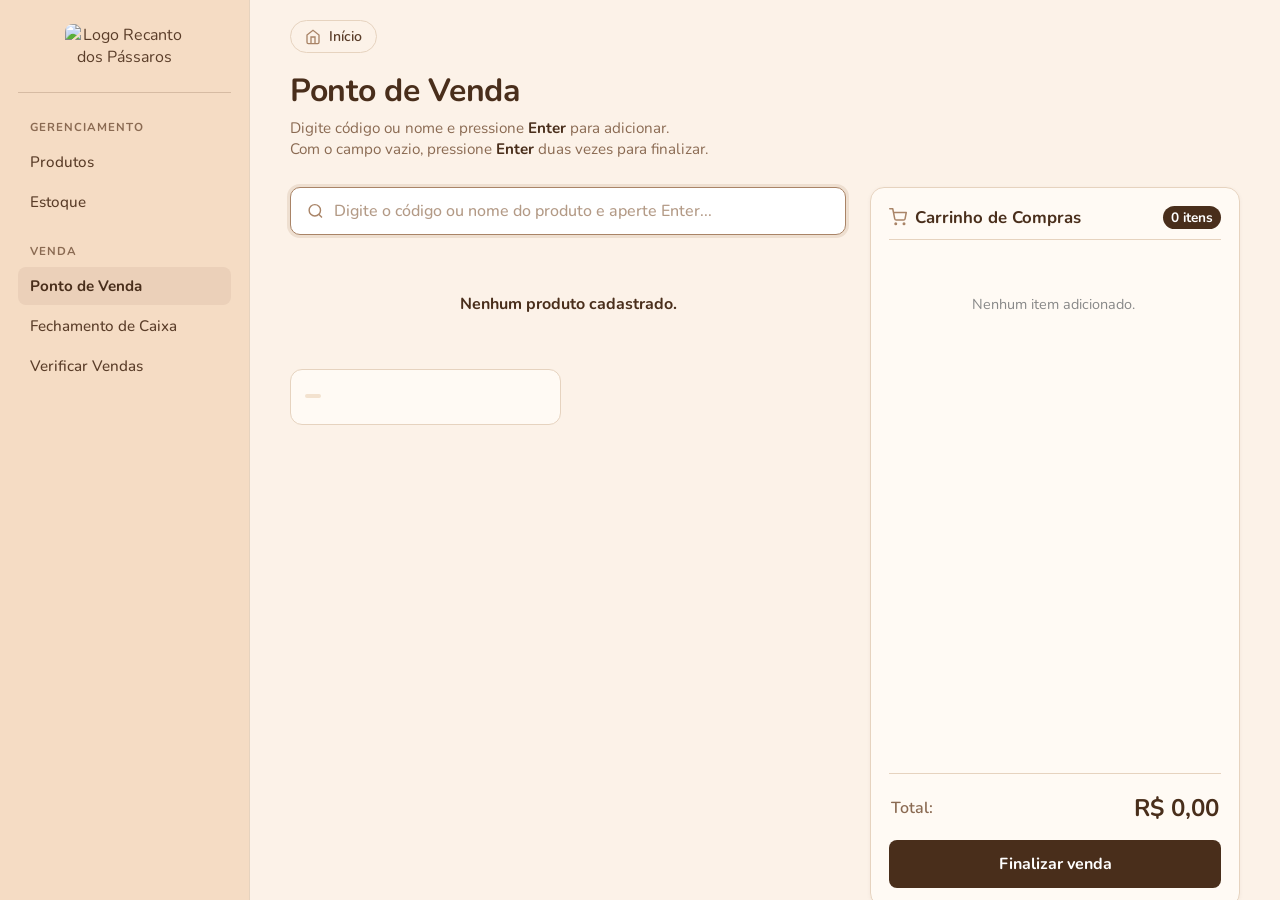
<file: RecantoDosPassaros/src/main/resources/templates/index.html>
<!DOCTYPE html>
<html lang="pt-BR" xmlns:th="http://www.thymeleaf.org">

<head>

    <meta charset="UTF-8">
    <meta name="viewport" content="width=device-width, initial-scale=1.0">
    <title>Início | Recanto dos Pássaros</title>

    <link rel="icon" type="image/jpeg" th:href="@{/pck_img/recanto-simbolo.jpg}" href="pck_img/recanto-simbolo.jpg">
    <link rel="stylesheet" th:href="@{/style.css}" href="style.css">

</head>

<body class="app-body">

    <div class="app-layout">

        <!-- Sidebar -->
        <aside class="sidebar">
            <div class="sidebar-brand">
                <img th:src="@{/pck_img/recanto-logotipo.png}" alt="Logo Recanto dos Pássaros" class="sidebar-logo">
            </div>

            <nav class="sidebar-nav">
                <div class="nav-section">
                    <span class="nav-section-title">Gerenciamento</span>
                    <ul class="nav-list">
                        <li><a th:href="@{/recanto/produtos}" class="nav-item">Produtos</a></li>
                        <li><a th:href="@{/recanto/estoque}" class="nav-item">Estoque</a></li>
                    </ul>
                </div>

                <div class="nav-section">
                    <span class="nav-section-title">Venda</span>
                    <ul class="nav-list">
                        <li><a th:href="@{/recanto/index}" class="nav-item active">Ponto de Venda</a></li>
                        <li><a th:href="@{/recanto/fechamento-caixa}" class="nav-item">Fechamento de Caixa</a></li>
                        <li><a th:href="@{/recanto/index/verificar}" class="nav-item">Verificar Vendas</a></li>
                    </ul>
                </div>
            </nav>
        </aside>

        <!-- Área Principal -->
        <main class="main-content">

            <header class="topbar">
                <a th:href="@{/recanto/index}" class="btn-inicio">
                    <svg width="16" height="16" viewBox="0 0 24 24" fill="none" stroke="currentColor" stroke-width="2">
                        <path d="M3 9l9-7 9 7v11a2 2 0 0 1-2 2H5a2 2 0 0 1-2-2z"></path>
                        <polyline points="9 22 9 12 15 12 15 22"></polyline>
                    </svg>
                    Início
                </a>
            </header>

            <div class="content-body">

                <div class="section-header-bar">
                    <div class="title-with-help">
                        <h1>Ponto de Venda</h1>
                    </div>
                </div>

                <p class="section-description" style="line-height: 1.4;">
                    Digite código ou nome e pressione <strong>Enter</strong> para adicionar.<br>
                    Com o campo vazio, pressione <strong>Enter</strong> duas vezes para finalizar.
                </p>

                <div class="pdv-layout-grid">

                    <!-- Catálogo Dinâmico de Produtos -->
                    <div class="pdv-catalog">

                        <div class="pdv-search-bar">
                            <svg width="18" height="18" viewBox="0 0 24 24" fill="none" stroke="currentColor"
                                stroke-width="2">
                                <circle cx="11" cy="11" r="8"></circle>
                                <line x1="21" y1="21" x2="16.65" y2="16.65"></line>
                            </svg>

                            <input type="text" id="searchProduct" autofocus autocomplete="off"
                                placeholder="Digite o código ou nome do produto e aperte Enter..." />
                        </div>

                        <div class="pdv-products-grid">

                            <!-- Mensagem exibida quando não existem produtos cadastrados -->
                            <div th:if="${#lists.isEmpty(produtos)}"
                                style="grid-column: 1 / -1; text-align: center; padding: 40px; color: #492e1b;">
                                <strong>Nenhum produto cadastrado.</strong>
                            </div>

                            <!-- Exibição somente dos produtos cadastrados -->
                            <div class="pdv-product-card" th:each="p : ${produtos}" th:data-codigo="${p.codigo}"
                                th:data-nome="${p.nome}" th:data-preco="${p.preco}" onclick="clicarCardProduto(this)">

                                <div class="pdv-product-info">
                                    <span class="pdv-product-code" th:text="'#' + ${p.codigo}"></span>

                                    <div class="pdv-product-title" th:text="${p.nome}"></div>

                                    <span class="pdv-product-category"
                                        th:text="${p.categoria != null ? p.categoria : 'GERAL'}"></span>

                                    <div class="pdv-product-price"
                                        th:text="${'R$ ' + #numbers.formatDecimal(p.preco, 1, 'COMMA', 2, 'POINT')}">
                                    </div>
                                </div>
                            </div>

                        </div>
                    </div>

                    <!-- Carrinho de Compras -->
                    <div class="pdv-cart-panel">

                        <div class="pdv-cart-header">
                            <span style="display: inline-flex; align-items: center; gap: 8px;">
                                <svg width="18" height="18" viewBox="0 0 24 24" fill="none" stroke="currentColor"
                                    stroke-width="2" stroke-linecap="round" stroke-linejoin="round" aria-hidden="true">
                                    <circle cx="9" cy="21" r="1"></circle>
                                    <circle cx="20" cy="21" r="1"></circle>
                                    <path d="M1 1h4l2.68 13.39a2 2 0 0 0 2 1.61h9.72a2 2 0 0 0 2-1.61L23 6H6"></path>
                                </svg>
                                <span>Carrinho de Compras</span>
                            </span>

                            <span id="cartItemCount"
                                style="font-size: 0.85rem; background: var(--primary-color); color: #fff; padding: 2px 8px; border-radius: 12px;">
                                0 itens
                            </span>
                        </div>

                        <div class="pdv-cart-items" id="cartItemsContainer">
                            <div style="color: #888; text-align: center; margin-top: 40px; font-size: 0.9rem;">
                                Nenhum item adicionado.
                            </div>
                        </div>

                        <div class="pdv-cart-summary">

                            <div class="cart-total-container">
                                <span>Total:</span>
                                <span id="cartTotal" class="cart-total-value">R$ 0,00</span>
                            </div>

                            <button type="button" class="btn-finalize" onclick="finalizarVenda()">
                                Finalizar venda
                            </button>

                        </div>
                    </div>

                </div>

            </div>
        </main>
    </div>

    <script>
        let carrinho = [];
        const inputBusca = document.getElementById('searchProduct');
        let ultimoEnterVazio = 0;

        window.onload = function () {
            inputBusca.focus();
        };

        function filtrarCardsPDV() {
            const termo = inputBusca.value.trim().toLowerCase();
            const cards = document.querySelectorAll('.pdv-product-card');

            cards.forEach(card => {
                const codigo = card.getAttribute('data-codigo');
                const nome = card.getAttribute('data-nome').toLowerCase();

                if (termo === '' || codigo.includes(termo) || nome.includes(termo)) {
                    card.style.display = '';
                } else {
                    card.style.display = 'none';
                }
            });
        }

        inputBusca.addEventListener('input', filtrarCardsPDV);

        // Evento para lidar com o Enter e o Duplo Enter no teclado numérico
        inputBusca.addEventListener('keydown', function (event) {
            if (event.key === 'Enter') {
                event.preventDefault();
                const termo = inputBusca.value.trim();

                // Verifica se houve um Enter duplo rápido com o campo vazio
                if (!termo) {
                    const agora = new Date().getTime();

                    if (agora - ultimoEnterVazio < 700) {
                        finalizarVenda();
                        ultimoEnterVazio = 0;
                    } else {
                        ultimoEnterVazio = agora;
                    }

                    return;
                }

                ultimoEnterVazio = 0;

                const cards = document.querySelectorAll('.pdv-product-card');
                let produtoEncontrado = null;

                // Busca exata por código numérico
                cards.forEach(card => {
                    const codigo = card.getAttribute('data-codigo');

                    if (codigo === termo) {
                        produtoEncontrado = {
                            codigo: codigo,
                            nome: card.getAttribute('data-nome'),
                            preco: parseFloat(card.getAttribute('data-preco'))
                        };
                    }
                });

                // Busca por nome caso não encontre pelo código
                if (!produtoEncontrado) {
                    cards.forEach(card => {
                        const nome = card.getAttribute('data-nome').toLowerCase();

                        if (nome.includes(termo.toLowerCase()) && !produtoEncontrado) {
                            produtoEncontrado = {
                                codigo: card.getAttribute('data-codigo'),
                                nome: card.getAttribute('data-nome'),
                                preco: parseFloat(card.getAttribute('data-preco'))
                            };
                        }
                    });
                }

                if (produtoEncontrado) {
                    adicionarAoCarrinho(
                        produtoEncontrado.codigo,
                        produtoEncontrado.nome,
                        produtoEncontrado.preco
                    );

                    inputBusca.value = '';
                    filtrarCardsPDV();

                } else {
                    alert('Produto não encontrado para o código ou nome: "' + termo + '"');
                    inputBusca.select();
                }
            }
        });

        function clicarCardProduto(element) {
            const codigo = element.getAttribute('data-codigo');
            const nome = element.getAttribute('data-nome');
            const preco = parseFloat(element.getAttribute('data-preco'));

            adicionarAoCarrinho(codigo, nome, preco);
            inputBusca.focus();
        }

        function adicionarAoCarrinho(codigo, nome, preco) {
            let itemExistente = carrinho.find(item => item.code === codigo);

            if (itemExistente) {
                itemExistente.quantidade++;
            } else {
                carrinho.push({
                    code: codigo,
                    name: nome,
                    price: preco,
                    quantidade: 1
                });
            }

            atualizarCarrinho();
        }

        function alterarQuantidade(index, delta) {
            carrinho[index].quantidade += delta;

            if (carrinho[index].quantidade <= 0) {
                carrinho.splice(index, 1);
            }

            atualizarCarrinho();
            inputBusca.focus();
        }

        function removerItem(index) {
            carrinho.splice(index, 1);
            atualizarCarrinho();
            inputBusca.focus();
        }

        function atualizarCarrinho() {
            const container = document.getElementById('cartItemsContainer');
            const totalElement = document.getElementById('cartTotal');
            const countElement = document.getElementById('cartItemCount');

            if (carrinho.length === 0) {
                container.innerHTML = '<div style="color: #888; text-align: center; margin-top: 40px; font-size: 0.9rem;">Nenhum item adicionado ainda.</div>';
                totalElement.innerText = 'R$ 0,00';
                countElement.innerText = '0 itens';
                return;
            }

            container.innerHTML = '';

            let somaTotal = 0;
            let totalUnidades = 0;

            carrinho.forEach((item, index) => {
                let subtotal = item.price * item.quantidade;

                somaTotal += subtotal;
                totalUnidades += item.quantidade;

                container.innerHTML += `
                <div class="pdv-cart-item">
                    <div>
                        <strong>${item.name}</strong><br>
                        <small style="color: #492e1b;">${item.quantidade}x R$ ${item.price.toFixed(2).replace('.', ',')}</small>
                    </div>

                    <div style="display: flex; align-items: center; gap: 8px;">
                        <button type="button" class="btn-qty"
                            onclick="alterarQuantidade(${index}, -1)" title="Diminuir">-</button>

                        <button type="button" class="btn-qty"
                            onclick="alterarQuantidade(${index}, 1)" title="Aumentar">+</button>

                        <span style="font-weight: bold; color: #492e1b; min-width: 65px; text-align: right;">
                            R$ ${subtotal.toFixed(2).replace('.', ',')}
                        </span>

                        <button type="button" class="btn-remove" onclick="removerItem(${index})"
                            title="Remover" aria-label="Remover item">
                            <svg width="16" height="16" viewBox="0 0 24 24" fill="none" stroke="currentColor"
                                stroke-width="2" stroke-linecap="round" stroke-linejoin="round" aria-hidden="true">
                                <line x1="18" y1="6" x2="6" y2="18"></line>
                                <line x1="6" y1="6" x2="18" y2="18"></line>
                            </svg>
                        </button>
                    </div>
                </div>
            `;
            });

            totalElement.innerText = 'R$ ' + somaTotal.toFixed(2).replace('.', ',');
            countElement.innerText = totalUnidades + (totalUnidades === 1 ? ' item' : ' itens');
        }

        function novaVenda() {
            if (carrinho.length > 0 && !confirm('Deseja limpar o carrinho atual e iniciar uma nova venda?')) {
                return;
            }

            carrinho = [];
            inputBusca.value = '';
            filtrarCardsPDV();
            atualizarCarrinho();
            inputBusca.focus();
        }

        function finalizarVenda() {
            if (carrinho.length === 0) {
                alert('Adicione itens ao carrinho antes de finalizar a venda.');
                inputBusca.focus();
                return;
            }

            // Mapeia as propriedades para corresponder ao ItemDto
            const itensParaEnviar = carrinho.map(item => ({
                codProduto: parseInt(item.code),
                quantidade: parseInt(item.quantidade)
            }));

            fetch('/recanto/index', {
                method: 'POST',
                headers: {
                    'Content-Type': 'application/json'
                },
                body: JSON.stringify(itensParaEnviar)
            }).then(response => {
                if (response.ok) {
                    alert('Venda finalizada com sucesso! Estoque atualizado.');
                    carrinho = [];
                    atualizarCarrinho();
                    window.location.reload();
                } else {
                    alert('Erro ao finalizar a venda no servidor.');
                }
            }).catch(error => {
                console.error('Erro:', error);
                alert('Erro de conexão ao tentar finalizar a venda.');
            });
        }
    </script>

</body>

</html>
</file>
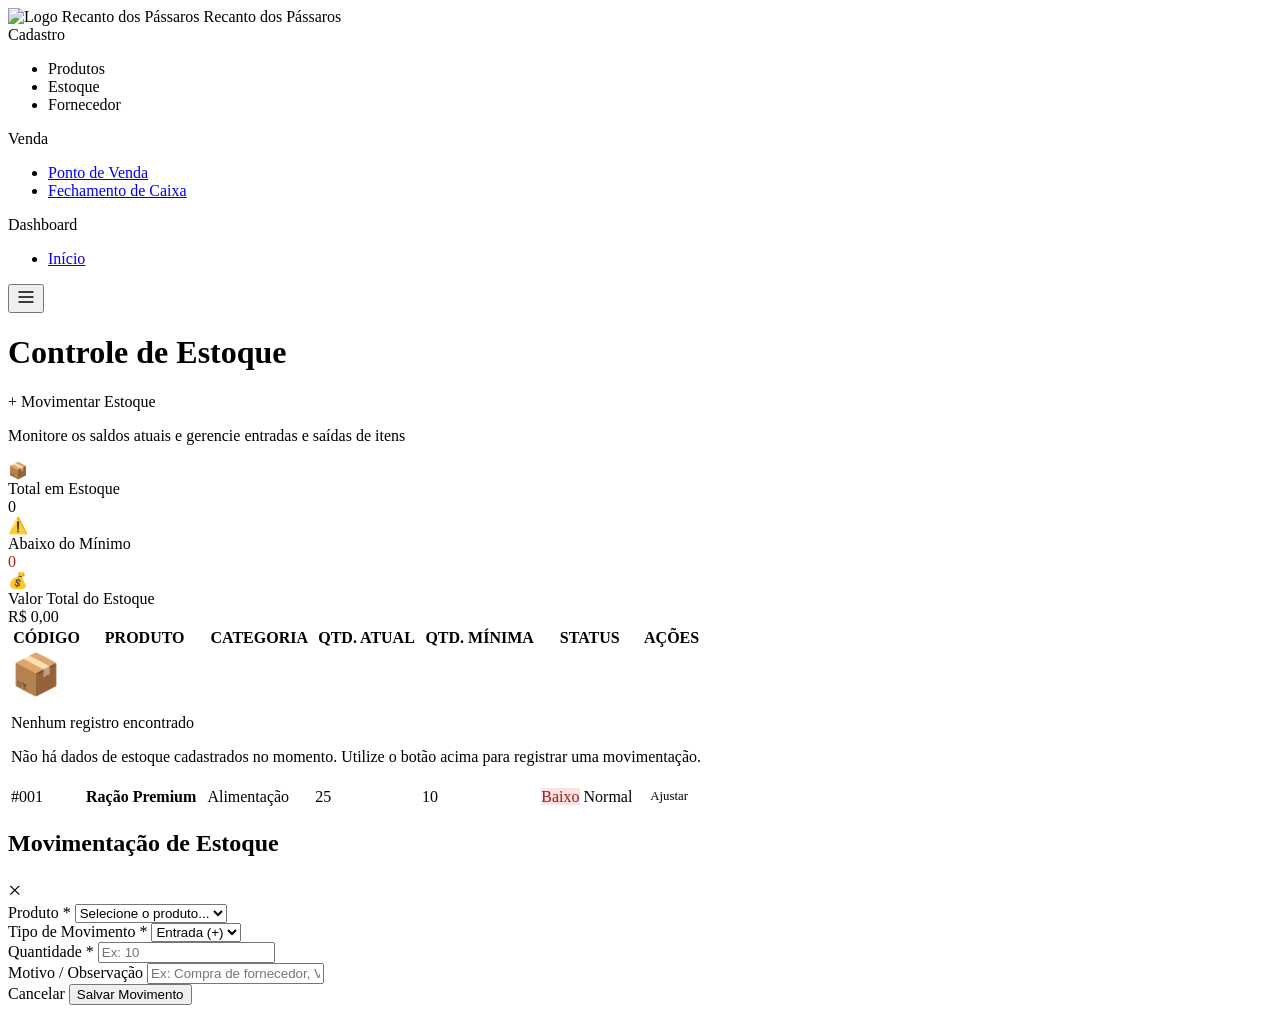
<file: Recando-dos-Passaros/src/main/resources/templates/estoque.html>
<!DOCTYPE html>
<html lang="pt-BR" xmlns:th="http://www.thymeleaf.org">
<head>
    <meta charset="UTF-8">
    <meta name="viewport" content="width=device-width, initial-scale=1.0">
    <title>Recanto dos Pássaros - Controle de Estoque</title>
    <link rel="stylesheet" th:href="@{/style.css}">
</head>
<body class="app-body">

<!-- Checkbox global para controle do modal -->
<input type="checkbox" id="toggle-modal" style="display: none;">

<!-- Layout Principal -->
<div class="app-layout">

    <!-- Sidebar (Menu Lateral) -->
    <aside class="sidebar">
        <div class="sidebar-brand">
            <img th:src="@{/Pck_img/Recanto-logo.jpg}" alt="Logo Recanto dos Pássaros" class="sidebar-logo">
            <span class="sidebar-brand-name">Recanto dos Pássaros</span>
        </div>

        <nav class="sidebar-nav">
            <div class="nav-section">
                <span class="nav-section-title">Cadastro</span>
                <ul class="nav-list">
                    <li><a th:href="@{/produtos}" class="nav-item">Produtos</a></li>
                    <li><a th:href="@{/estoque}" class="nav-item active">Estoque</a></li>
                    <li><a th:href="@{/fornecedores}" class="nav-item">Fornecedor</a></li>
                </ul>
            </div>

            <div class="nav-section">
                <span class="nav-section-title">Venda</span>
                <ul class="nav-list">
                    <li><a href="#" class="nav-item">Ponto de Venda</a></li>
                    <li><a href="#" class="nav-item">Fechamento de Caixa</a></li>
                </ul>
            </div>

            <div class="nav-section">
                <span class="nav-section-title">Dashboard</span>
                <ul class="nav-list">
                    <li><a href="#" class="nav-item">Início</a></li>
                </ul>
            </div>
        </nav>
    </aside>

    <!-- Área Principal -->
    <main class="main-content">

        <!-- Topbar -->
        <header class="topbar">
            <div class="topbar-all">
                <button class="menu-toggle-btn" aria-label="Alternar Menu">
                    <svg width="20" height="20" viewBox="0 0 24 24" fill="none" stroke="currentColor" stroke-width="2"><path d="M3 12h18M3 6h18M3 18h18"/></svg>
                </button>
            </div>
        </header>

        <!-- Conteúdo Interno -->
        <div class="content-body">

            <!-- Cabeçalho da Seção -->
            <div class="section-header-bar">
                <div class="title-with-help">
                    <h1>Controle de Estoque</h1>
                </div>
                <div class="action-buttons">
                    <label for="toggle-modal" class="btn-primary-action" style="cursor: pointer; display: inline-block;">
                        + Movimentar Estoque
                    </label>
                </div>
            </div>

            <p class="section-description">Monitore os saldos atuais e gerencie entradas e saídas de itens</p>

            <!-- KPI Cards (Indicadores de Estoque) -->
            <div class="kpi-cards-grid">
                <div class="kpi-card">
                    <span class="kpi-icon">📦</span>
                    <div>
                        <div class="kpi-label">Total em Estoque</div>
                        <div class="kpi-value" th:text="${totalItensEstoque != null ? totalItensEstoque : '0'}">0</div>
                    </div>
                </div>
                <div class="kpi-card">
                    <span class="kpi-icon">⚠️</span>
                    <div>
                        <div class="kpi-label">Abaixo do Mínimo</div>
                        <div class="kpi-value" style="color: var(--color-required, #A8201A);" th:text="${totalCriticos != null ? totalCriticos : '0'}">0</div>
                    </div>
                </div>
                <div class="kpi-card">
                    <span class="kpi-icon">💰</span>
                    <div>
                        <div class="kpi-label">Valor Total do Estoque</div>
                        <div class="kpi-value" th:text="${valorTotalEstoque != null ? 'R$ ' + #numbers.formatDecimal(valorTotalEstoque, 1, 'COMMA', 2, 'POINT') : 'R$ 0,00'}">R$ 0,00</div>
                    </div>
                </div>
            </div>

            <!-- Tabela de Dados -->
            <div class="table-container">
                <table class="data-table">
                    <thead>
                    <tr>
                        <th>CÓDIGO</th>
                        <th>PRODUTO</th>
                        <th>CATEGORIA</th>
                        <th>QTD. ATUAL</th>
                        <th>QTD. MÍNIMA</th>
                        <th>STATUS</th>
                        <th>AÇÕES</th>
                    </tr>
                    </thead>
                    <tbody>

                    <!-- Estado Vazio (Caso não haja registros) -->
                    <tr th:if="${#lists.isEmpty(estoqueList)}">
                        <td colspan="7" class="empty-state-cell">
                            <div class="empty-state-content">
                                <span style="font-size: 2.5rem;">📦</span>
                                <p class="empty-title">Nenhum registro encontrado</p>
                                <p class="empty-subtitle">Não há dados de estoque cadastrados no momento. Utilize o botão acima para registrar uma movimentação.</p>
                            </div>
                        </td>
                    </tr>

                    <!-- Linhas Dinâmicas via Thymeleaf -->
                    <tr th:each="item : ${estoqueList}">
                        <td th:text="${item.codigo}">#001</td>
                        <td><strong th:text="${item.nomeProduto}">Ração Premium</strong></td>
                        <td>
                            <span class="badge-type produto" th:text="${item.categoria}">Alimentação</span>
                        </td>
                        <td th:text="${item.quantidadeAtual}">25</td>
                        <td th:text="${item.quantidadeMinima}">10</td>
                        <td>
                            <span th:if="${item.quantidadeAtual <= item.quantidadeMinima}" class="badge-status" style="background-color: #FEE2E2; color: #991B1B;">Baixo</span>
                            <span th:if="${item.quantidadeAtual > item.quantidadeMinima}" class="badge-status ativo">Normal</span>
                        </td>
                        <td>
                            <label for="toggle-modal" class="btn-sm-action" style="cursor: pointer; display: inline-block; padding: 0.2rem 0.5rem; font-size: 0.8rem; background: var(--bg-main); border: 1px solid var(--border-color); border-radius: 4px;">Ajustar</label>
                        </td>
                    </tr>

                    </tbody>
                </table>
            </div>

        </div>
    </main>
</div>

<!-- Modal de Movimentação -->
<div id="productModal" class="modal-overlay">
    <div class="modal-card">
        <div class="modal-header">
            <h2>Movimentação de Estoque</h2>
            <label for="toggle-modal" class="close-modal-btn" style="cursor: pointer; font-size: 24px;">&times;</label>
        </div>

        <form th:action="@{/estoque/salvar}" method="post" class="modal-form">
            <div class="form-row">
                <div class="input-group">
                    <label for="produtoSelect">Produto *</label>
                    <select id="produtoSelect" name="codigoProduto" required>
                        <option value="">Selecione o produto...</option>
                        <option th:each="p : ${produtosDisponiveis}" th:value="${p.codigo}" th:text="${p.nome}">Ração</option>
                    </select>
                </div>
                <div class="input-group">
                    <label for="tipoMovimento">Tipo de Movimento *</label>
                    <select id="tipoMovimento" name="tipo" required>
                        <option value="ENTRADA">Entrada (+)</option>
                        <option value="SAIDA">Saída (-)</option>
                    </select>
                </div>
            </div>

            <div class="form-row">
                <div class="input-group">
                    <label for="quantidadeMov">Quantidade *</label>
                    <input type="number" id="quantidadeMov" name="quantidade" min="1" placeholder="Ex: 10" required>
                </div>
                <div class="input-group">
                    <label for="motivoMov">Motivo / Observação</label>
                    <input type="text" id="motivoMov" name="observacao" placeholder="Ex: Compra de fornecedor, Venda, Avaria">
                </div>
            </div>

            <div class="modal-actions">
                <label for="toggle-modal" class="btn-cancel" style="cursor: pointer; display: inline-flex; align-items: center; justify-content: center;">Cancelar</label>
                <button type="submit" class="btn-save">Salvar Movimento</button>
            </div>
        </form>
    </div>
</div>

</body>
</html>
</file>
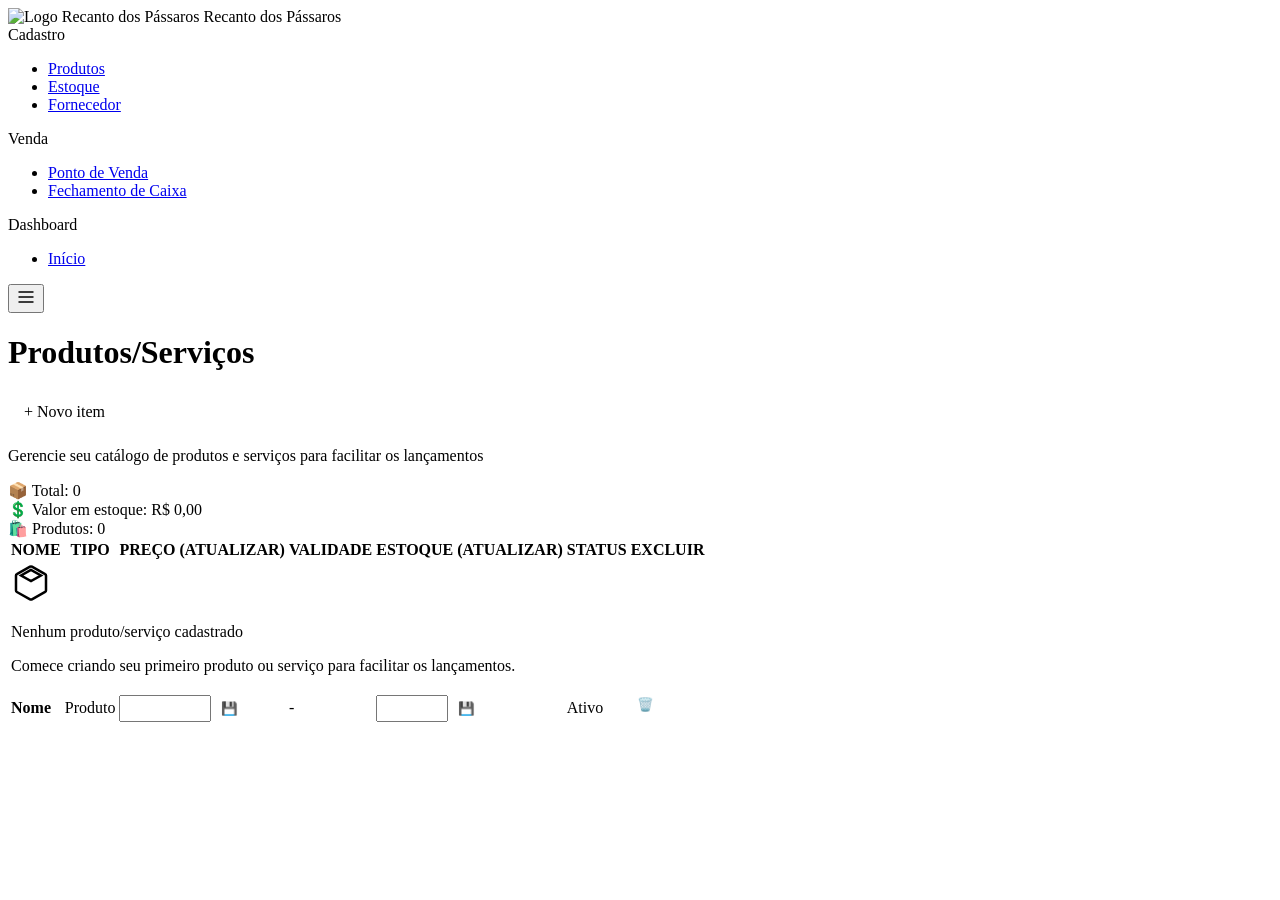
<file: Recando-dos-Passaros/src/main/resources/templates/produtos.html>
<!DOCTYPE html>
<html lang="pt-BR" xmlns:th="http://www.thymeleaf.org">
<head>
    <meta charset="UTF-8">
    <meta name="viewport" content="width=device-width, initial-scale=1.0">
    <title>Recanto dos Pássaros - Produtos e Serviços</title>
    <link rel="stylesheet" th:href="@{/style.css}">
</head>
<body class="app-body">

<!-- Container Principal do Painel -->
<div class="app-layout">

    <!-- Sidebar (Menu Lateral) -->
    <aside class="sidebar">
        <div class="sidebar-brand">
            <img th:src="@{/Pck_img/Recanto-logo.jpg}" alt="Logo Recanto dos Pássaros" class="sidebar-logo">
            <span class="sidebar-brand-name">Recanto dos Pássaros</span>
        </div>

        <nav class="sidebar-nav">
            <div class="nav-section">
                <span class="nav-section-title">Cadastro</span>
                <ul class="nav-list">
                    <li><a href="#" class="nav-item active">Produtos</a></li>
                    <li><a href="#" class="nav-item">Estoque</a></li>
                    <li><a href="#" class="nav-item">Fornecedor</a></li>
                </ul>
            </div>

            <div class="nav-section">
                <span class="nav-section-title">Venda</span>
                <ul class="nav-list">
                    <li><a href="#" class="nav-item">Ponto de Venda</a></li>
                    <li><a href="#" class="nav-item">Fechamento de Caixa</a></li>
                </ul>
            </div>

            <div class="nav-section">
                <span class="nav-section-title">Dashboard</span>
                <ul class="nav-list">
                    <li><a href="#" class="nav-item">Início</a></li>
                </ul>
            </div>
        </nav>
    </aside>

    <!-- Área de Conteúdo Principal -->
    <main class="main-content">

        <!-- Barra Superior (Topbar) -->
        <header class="topbar">
            <div class="topbar-all">
                <button class="menu-toggle-btn" aria-label="Alternar Menu">
                    <svg width="20" height="20" viewBox="0 0 24 24" fill="none" stroke="currentColor" stroke-width="2"><path d="M3 12h18M3 6h18M3 18h18"/></svg>
                </button>
            </div>
        </header>

        <!-- Conteúdo da Página -->
        <div class="content-body">

            <!-- Cabeçalho da Seção -->
            <div class="section-header-bar">
                <div class="title-with-help">
                    <h1>Produtos/Serviços</h1>
                </div>
                <div class="action-buttons">
                    <input type="checkbox" id="toggle-modal" style="display: none;">
                    <label for="toggle-modal" class="btn-primary-action" style="cursor: pointer; display: inline-block; padding: 10px 16px;">
                        + Novo item
                    </label>
                </div>
            </div>

            <p class="section-description">Gerencie seu catálogo de produtos e serviços para facilitar os lançamentos</p>

            <!-- Cards de Indicadores (KPIs dinâmicos via Thymeleaf) -->
            <div class="kpi-cards-grid">
                <div class="kpi-card">
                    <span class="kpi-icon">📦</span>
                    <span class="kpi-label">Total:</span>
                    <span class="kpi-value" th:text="${totalItens}">0</span>
                </div>
                <div class="kpi-card">
                    <span class="kpi-icon">💲</span>
                    <span class="kpi-label">Valor em estoque:</span>
                    <span class="kpi-value" th:text="${'R$ ' + #numbers.formatDecimal(valorTotalEstoque, 1, 'COMMA', 2, 'POINT')}">R$ 0,00</span>
                </div>
                <div class="kpi-card">
                    <span class="kpi-icon">🛍️</span>
                    <span class="kpi-label">Produtos:</span>
                    <span class="kpi-value" th:text="${totalItens}">0</span>
                </div>
            </div>

            <!-- Tabela de Produtos/Serviços -->
            <div class="table-container">
                <table class="data-table">
                    <thead>
                    <tr>
                        <th>NOME</th>
                        <th>TIPO</th>
                        <th>PREÇO (ATUALIZAR)</th>
                        <th>VALIDADE</th>
                        <th>ESTOQUE (ATUALIZAR)</th>
                        <th>STATUS</th>
                        <th>EXCLUIR</th>
                    </tr>
                    </thead>
                    <tbody id="productTableBody">

                    <!-- Estado Vazio caso não haja produtos -->
                    <tr th:if="${#lists.isEmpty(produtos)}">
                        <td colspan="7" class="empty-state-cell">
                            <div class="empty-state-content">
                                <svg width="40" height="40" viewBox="0 0 24 24" fill="none" stroke="currentColor" stroke-width="1.5"><path d="M21 16.5c0 .38-.21.71-.53.88l-7.9 4.44c-.16.09-.34.14-.57.14s-.41-.05-.57-.14l-7.9-4.44A1.002 1.002 0 0 1 3 16.5v-9c0-.38.21-.71.53-.88l7.9-4.44c.16-.09.34-.14.57-.14s.41.05.57.14l7.9 4.44c.32.17.53.5.53.88v9zM12 4.15L6.04 7.5 12 10.85l5.96-3.35L12 4.15z"/></svg>
                                <p class="empty-title">Nenhum produto/serviço cadastrado</p>
                                <p class="empty-subtitle">Comece criando seu primeiro produto ou serviço para facilitar os lançamentos.</p>
                            </div>
                        </td>
                    </tr>

                    <!-- Loop dinâmico iterando sobre a lista de produtos do Banco -->
                    <tr th:each="p : ${produtos}">
                        <!-- 1. NOME -->
                        <td><strong th:text="${p.nome}">Nome</strong></td>

                        <!-- 2. TIPO -->
                        <td><span class="badge-type produto">Produto</span></td>

                        <!-- 3. PREÇO (ATUALIZAR) -->
                        <td>
                            <form th:action="@{/recanto/produtos/atualizar-preco/{id}(id=${p.codigo})}" method="post" style="display: flex; gap: 4px; align-items: center;">
                                <input type="number" step="0.01" name="preco" th:value="${p.preco}" style="width: 80px; padding: 4px;" required />
                                <button type="submit" title="Salvar Novo Preço" style="background: none; border: none; cursor: pointer;">💾</button>
                            </form>
                        </td>

                        <!-- 4. VALIDADE -->
                        <td th:text="${p.data}">-</td>

                        <!-- 5. ESTOQUE (ATUALIZAR) -->
                        <td>
                            <form th:action="@{/recanto/produtos/atualizar/{id}(id=${p.codigo})}" method="post" style="display: flex; gap: 4px; align-items: center;">
                                <input type="number" name="quantidade" th:value="${p.quantidade}" style="width: 60px; padding: 4px;" required />
                                <button type="submit" title="Salvar Novo Estoque" style="background: none; border: none; cursor: pointer;">💾</button>
                            </form>
                        </td>

                        <!-- 6. STATUS -->
                        <td><span class="badge-status ativo">Ativo</span></td>

                        <!-- 7. AÇÕES -->
                        <td style="display: flex; gap: 8px; align-items: center;">
                            <form th:action="@{/recanto/produtos/deletar}" method="post" style="display:inline;">
                                <input type="hidden" name="id" th:value="${p.codigo}" />
                                <button type="submit" class="btn-delete" title="Excluir" style="background:none; border:none; cursor:pointer;">🗑️</button>
                            </form>
                        </td>
                    </tr>

                    </tbody>
                </table>
            </div>

        </div>
    </main>
</div>

<!-- Modal de Cadastro / Novo Item -->
<div id="productModal" class="modal-overlay">
    <div class="modal-card">
        <div class="modal-header">
            <h2>Novo Produto ou Serviço</h2>
            <label for="toggle-modal" class="close-modal-btn" style="cursor: pointer; font-size: 24px;">&times;</label>
        </div>

        <form th:action="@{/recanto/produtos}" th:object="${produtoDto}" method="post" id="productForm" class="modal-form">
            <div class="form-row">
                <div class="input-group">
                    <label for="modalName">Nome do Item *</label>
                    <input type="text" id="modalName" name="nome" required placeholder="Ex: Café Especial">
                </div>
                <div class="input-group">
                    <label for="modalType">Tipo *</label>
                    <select id="modalType" name="tipo" required>
                        <option value="Produto">Produto</option>
                        <option value="Serviço">Serviço</option>
                    </select>
                </div>
            </div>

            <div class="form-row">
                <div class="input-group">
                    <label for="modalPrice">Preço de Venda (R$) *</label>
                    <input type="number" step="0.01" id="modalPrice" name="preco" required placeholder="0,00">
                </div>
                <div class="input-group">
                    <label for="modalStock">Quantidade em Estoque</label>
                    <input type="number" id="modalStock" name="quantidade" value="0" placeholder="0">
                </div>
            </div>

            <div class="form-row">
                <div class="input-group">
                    <label for="modalMinStock">Quantidade Mínima</label>
                    <input type="number" id="modalMinStock" name="quantidadeMinima" value="0" placeholder="0">
                </div>
                <div class="input-group">
                    <label for="modalValidity">Registro</label>
                    <input type="date" id="modalValidity" name="data">
                </div>
            </div>

            <div class="modal-actions">
                <label for="toggle-modal" class="btn-cancel" style="cursor: pointer; text-align: center; padding: 10px;">Cancelar</label>
                <button type="submit" class="btn-save">Salvar Item</button>
            </div>
        </form>
    </div>
</div>

<!-- Estilo Puro CSS para controlar a abertura do modal -->
<style>
    #toggle-modal:checked ~ .modal-overlay,
    #toggle-modal:checked ~ * .modal-overlay,
    body:has(#toggle-modal:checked) #productModal {
        display: flex !important;
        opacity: 1 !important;
        visibility: visible !important;
    }
    #productModal {
        display: none;
    }
</style>

</body>
</html>
</file>
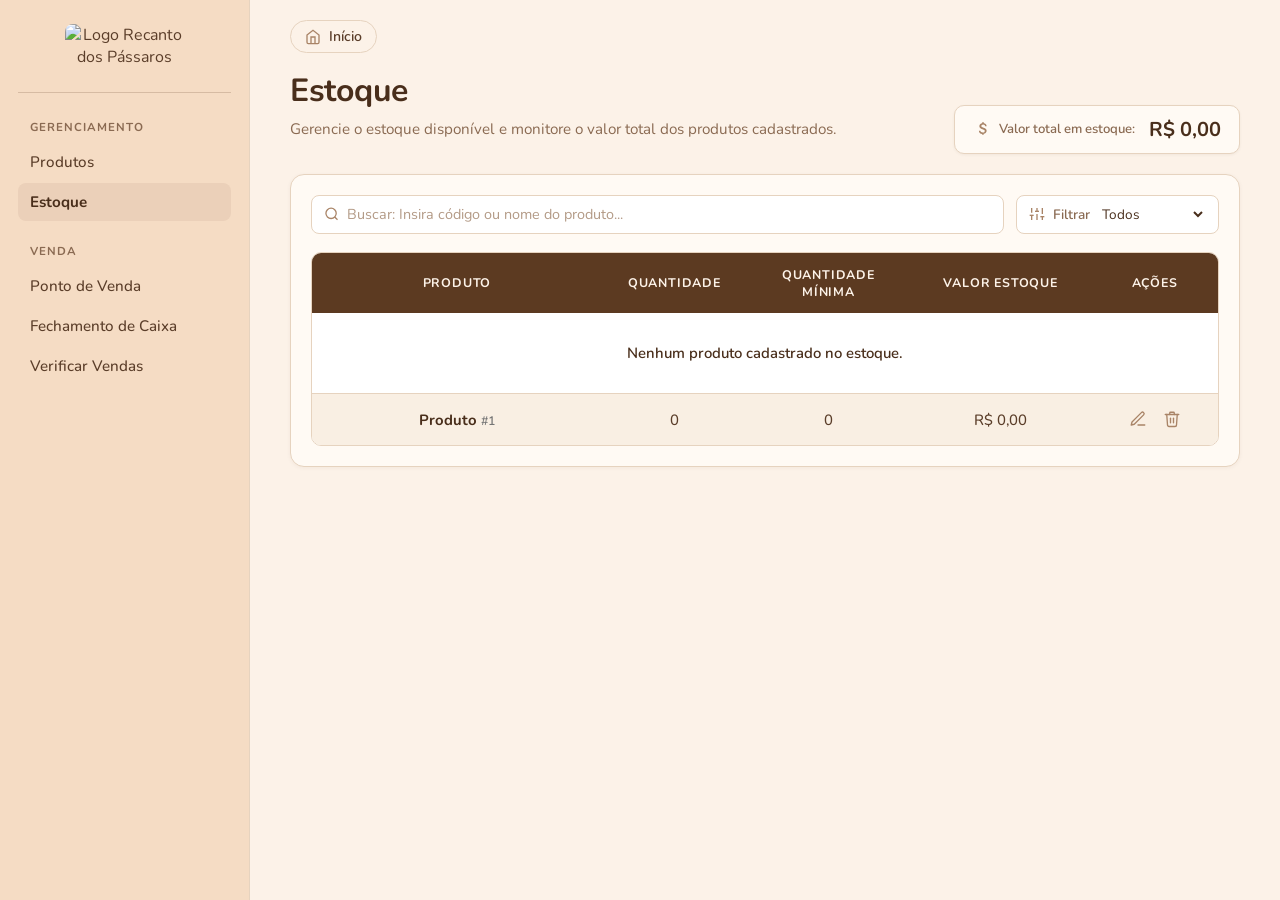
<file: RecantoDosPassaros/src/main/resources/templates/estoque.html>
<!DOCTYPE html>
<html lang="pt-BR" xmlns:th="http://www.thymeleaf.org">

<head>

    <meta charset="UTF-8">
    <meta name="viewport" content="width=device-width, initial-scale=1.0">
    <title>Estoque | Recanto dos Pássaros</title>

    <link rel="icon" type="image/jpeg" th:href="@{/pck_img/recanto-simbolo.jpg}" href="pck_img/recanto-simbolo.jpg">
    <link rel="stylesheet" th:href="@{/style.css}" href="style.css">

</head>

<body class="app-body page-estoque">

    <div class="app-layout">
        <aside class="sidebar">
            <div class="sidebar-brand">
                <img th:src="@{/pck_img/recanto-logotipo.png}" alt="Logo Recanto dos Pássaros" class="sidebar-logo">
            </div>

            <nav class="sidebar-nav">
                <div class="nav-section">
                    <span class="nav-section-title">Gerenciamento</span>
                    <ul class="nav-list">
                        <li><a th:href="@{/recanto/produtos}" class="nav-item">Produtos</a></li>
                        <li><a th:href="@{/recanto/estoque}" class="nav-item active">Estoque</a></li>
                    </ul>
                </div>

                <div class="nav-section">
                    <span class="nav-section-title">Venda</span>
                    <ul class="nav-list">
                        <li><a th:href="@{/recanto/pdv}" class="nav-item">Ponto de Venda</a></li>
                        <li><a th:href="@{/recanto/fechamento-caixa}" class="nav-item">Fechamento de Caixa</a></li>
                        <li><a th:href="@{/recanto/pdv/verificar}" class="nav-item">Verificar Vendas</a></li>
                    </ul>
                </div>
            </nav>
        </aside>

        <main class="main-content">
            <header class="topbar">
                <a th:href="@{/recanto/pdv}" class="btn-inicio">
                    <svg width="16" height="16" viewBox="0 0 24 24" fill="none" stroke="currentColor" stroke-width="2">
                        <path d="M3 9l9-7 9 7v11a2 2 0 0 1-2 2H5a2 2 0 0 1-2-2z"></path>
                        <polyline points="9 22 9 12 15 12 15 22"></polyline>
                    </svg>
                    Início
                </a>
            </header>

            <div class="content-body">
                <div class="section-header-bar">
                    <div class="title-with-help">
                        <h1>Estoque</h1>
                    </div>
                </div>

                <p class="section-description">
                    Gerencie o estoque disponível e monitore o valor total dos produtos cadastrados.
                </p>

                <div class="top-kpi-container">
                    <div class="kpi-box">
                        <span class="kpi-box-label">
                            <svg xmlns="http://www.w3.org/2000/svg"
                                 width="20"
                                 height="20"
                                 viewBox="0 -960 960 960"
                                 fill="#757575">
                                <path d="M440-200v-40q-75-9-115.5-53T284-400h72q4 45 33.5 68t78.5 23q45 0 71-20t26-52q0-30-24-48t-87-37q-73-22-110.5-58T306-615q0-57 38-93t96-44v-48h80v48q62 9 96 48t38 89h-72q-4-37-29-57t-67-20q-40 0-63 18t-23 48q0 27 23 44t84 37q78 25 112.5 61t34.5 91q0 59-39 97t-102 46v48h-80Z"/>
                            </svg>
                            Valor total em estoque:
                        </span>

                        <span class="kpi-box-value"
                              th:text="${'R$ ' + #numbers.formatDecimal(valorTotalEstoque, 1, 'COMMA', 2, 'POINT')}">
                            R$ 0,00
                        </span>
                    </div>
                </div>

                <div class="table-wrapper-card">
                    <div class="filter-bar">
                        <div class="search-box">
                            <svg width="16" height="16" viewBox="0 0 24 24" fill="none" stroke="currentColor"
                                stroke-width="2">
                                <circle cx="11" cy="11" r="8"></circle>
                                <line x1="21" y1="21" x2="16.65" y2="16.65"></line>
                            </svg>

                            <input type="text" id="inputBusca" onkeyup="filtrarTabela()"
                                placeholder="Buscar: Insira código ou nome do produto...">
                        </div>

                        <div class="filter-dropdown">
                            <svg width="16" height="16" viewBox="0 0 24 24" fill="none" stroke="currentColor"
                                stroke-width="2">
                                <line x1="4" y1="21" x2="4" y2="14"></line>
                                <line x1="4" y1="10" x2="4" y2="3"></line>
                                <line x1="12" y1="21" x2="12" y2="12"></line>
                                <line x1="12" y1="8" x2="12" y2="3"></line>
                                <line x1="20" y1="21" x2="20" y2="16"></line>
                                <line x1="20" y1="12" x2="20" y2="3"></line>
                                <line x1="1" y1="14" x2="7" y2="14"></line>
                                <line x1="9" y1="8" x2="15" y2="8"></line>
                                <line x1="17" y1="16" x2="23" y2="16"></line>
                            </svg>

                            <span style="font-size: 0.85rem; font-weight: 600;">Filtrar</span>

                            <select id="filtroSelecao" onchange="filtrarTabela()"
                                style="border: none; outline: none; background: transparent; font-size: 0.85rem;">
                                <option value="">Todos</option>
                                <option value="baixo">Estoque baixo</option>
                            </select>
                        </div>
                    </div>

                    <div class="table-container">
                        <table class="data-table">
                            <thead>
                                <tr>
                                    <th>PRODUTO</th>
                                    <th>QUANTIDADE</th>
                                    <th>QUANTIDADE MÍNIMA</th>
                                    <th>VALOR ESTOQUE</th>
                                    <th>AÇÕES</th>
                                </tr>
                            </thead>

                            <tbody id="stockTableBody">
                                <tr th:if="${#lists.isEmpty(produtos)}">
                                    <td colspan="5" style="padding: 30px; text-align: center;">
                                        <p style="font-weight: 600; color: var(--primary-color);">
                                            Nenhum produto cadastrado no estoque.
                                        </p>
                                    </td>
                                </tr>

                                <tr th:each="p : ${produtos}"
                                    th:data-qtd="${p.quantidade}"
                                    th:data-min="${p.quantidade_min}">

                                    <!-- PRODUTO (nome + código, para a busca encontrar os dois) -->
                                    <td>
                                        <strong th:text="${p.nome}">Produto</strong>
                                        <small style="color: #757575;" th:text="'#' + ${p.codigo}">#1</small>
                                    </td>

                                    <!-- QUANTIDADE (texto + formulário de edição inline) -->
                                    <td>
                                        <span th:id="'qtd-texto-' + ${p.codigo}"
                                              th:text="${p.quantidade}"
                                              th:style="${p.quantidade lt p.quantidade_min} ? 'color: #c62828; font-weight: 600;' : ''">0</span>

                                        <form th:id="'qtd-form-' + ${p.codigo}"
                                              th:action="@{/recanto/estoque/atualizar/{id}(id=${p.codigo})}"
                                              method="post"
                                              style="display: none; align-items: center; gap: 6px;">
                                            <input type="number" name="quantidade" min="0" required
                                                   th:value="${p.quantidade}" style="width: 70px;">
                                            <button type="submit" class="btn-save">Salvar</button>
                                        </form>
                                    </td>

                                    <!-- QUANTIDADE MÍNIMA -->
                                    <td th:text="${p.quantidade_min}">0</td>

                                    <!-- VALOR ESTOQUE -->
                                    <td th:text="${'R$ ' + #numbers.formatDecimal(p.preco * p.quantidade, 1, 'COMMA', 2, 'POINT')}">R$ 0,00</td>

                                    <!-- AÇÕES -->
                                    <td>
                                        <div style="display: inline-flex; align-items: center; gap: 8px;">
                                            <button type="button" class="btn-icon-action"
                                                    th:onclick="'habilitarEdicaoEstoque(' + ${p.codigo} + ')'"
                                                    title="Editar quantidade" aria-label="Editar quantidade">
                                                <svg width="18" height="18" viewBox="0 0 24 24" fill="none" stroke="currentColor"
                                                     stroke-width="1.8" stroke-linecap="round" stroke-linejoin="round" aria-hidden="true">
                                                    <path d="M12 20h9"></path>
                                                    <path d="M16.5 3.5a2.12 2.12 0 0 1 3 3L7 19l-4 1 1-4Z"></path>
                                                </svg>
                                            </button>

                                            <form th:action="@{/recanto/estoque/deletar}" method="post"
                                                  style="display: inline;"
                                                  onsubmit="return confirm('Deseja realmente excluir este item do estoque?');">
                                                <input type="hidden" name="id" th:value="${p.codigo}">
                                                <button type="submit" class="btn-icon-action"
                                                        title="Excluir" aria-label="Excluir item">
                                                    <svg width="18" height="18" viewBox="0 0 24 24" fill="none" stroke="currentColor"
                                                         stroke-width="1.8" stroke-linecap="round" stroke-linejoin="round" aria-hidden="true">
                                                        <polyline points="3 6 5 6 21 6"></polyline>
                                                        <path d="M19 6l-1 14a2 2 0 0 1-2 2H8a2 2 0 0 1-2-2L5 6"></path>
                                                        <path d="M10 11v6"></path>
                                                        <path d="M14 11v6"></path>
                                                        <path d="M9 6V4a1 1 0 0 1 1-1h4a1 1 0 0 1 1 1v2"></path>
                                                    </svg>
                                                </button>
                                            </form>
                                        </div>
                                    </td>
                                </tr>
                            </tbody>
                        </table>
                    </div>
                </div>
            </div>
        </main>
    </div>

    <script>
        function habilitarEdicaoEstoque(codigo) {
            var spanTexto = document.getElementById('qtd-texto-' + codigo);
            var formEdicao = document.getElementById('qtd-form-' + codigo);

            if (spanTexto.style.display !== 'none') {
                spanTexto.style.display = 'none';
                formEdicao.style.display = 'inline-flex';
            } else {
                spanTexto.style.display = 'inline';
                formEdicao.style.display = 'none';
            }
        }

        function filtrarTabela() {
            var inputBusca = document.getElementById('inputBusca');
            var filtroTexto = inputBusca.value.toLowerCase();
            var selectSelecao = document.getElementById('filtroSelecao');
            var criterioSelecao = selectSelecao.value;
            var tabela = document.getElementById('stockTableBody');
            var linhas = tabela.getElementsByTagName('tr');

            for (var i = 0; i < linhas.length; i++) {
                var linha = linhas[i];
                if (linha.getElementsByTagName('td').length <= 1) continue;

                var colunaNome = linha.getElementsByTagName('td')[0];

                if (colunaNome) {
                    var textoNome = colunaNome.textContent || colunaNome.innerText;
                    var atendeBusca = textoNome.toLowerCase().indexOf(filtroTexto) > -1;

                    var qtd = parseInt(linha.getAttribute('data-qtd')) || 0;
                    var min = parseInt(linha.getAttribute('data-min')) || 0;
                    var atendeEstoqueBaixo = true;

                    if (criterioSelecao === "baixo") {
                        atendeEstoqueBaixo = (qtd < min);
                    }

                    if (atendeBusca && atendeEstoqueBaixo) {
                        linha.style.display = "";
                    } else {
                        linha.style.display = "none";
                    }
                }
            }
        }
    </script>

</body>
</html>
</file>
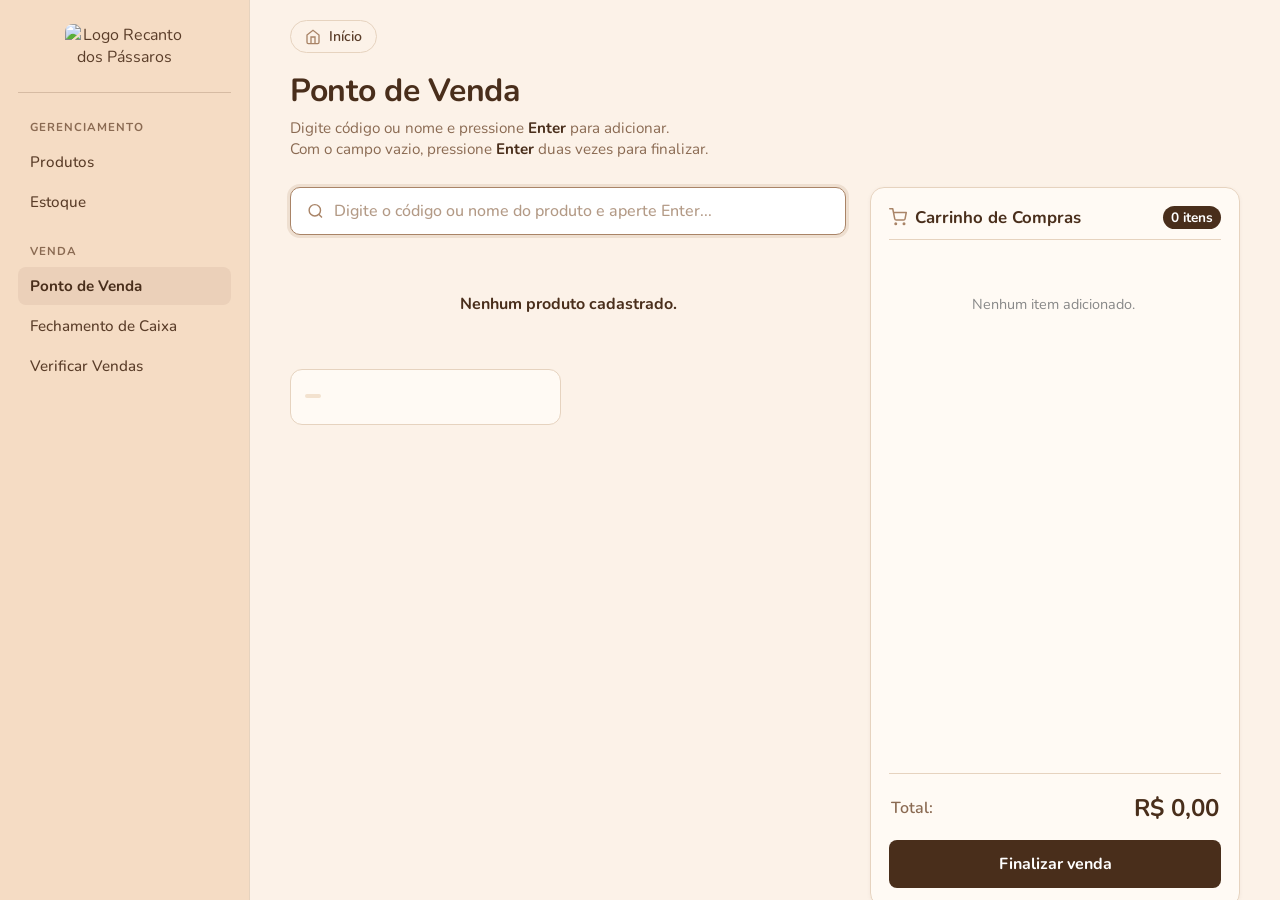
<file: RecantoDosPassaros/src/main/resources/templates/pdv.html>
<!DOCTYPE html>
<html lang="pt-BR" xmlns:th="http://www.thymeleaf.org">

<head>

    <meta charset="UTF-8">
    <meta name="viewport" content="width=device-width, initial-scale=1.0">
    <title>Início | Recanto dos Pássaros</title>

    <link rel="icon" type="image/jpeg" th:href="@{/pck_img/recanto-simbolo.jpg}" href="pck_img/recanto-simbolo.jpg">
    <link rel="stylesheet" th:href="@{/style.css}" href="style.css">

</head>

<body class="app-body">

    <div class="app-layout">

        <!-- Sidebar -->
        <aside class="sidebar">
            <div class="sidebar-brand">
                <img th:src="@{/pck_img/recanto-logotipo.png}" alt="Logo Recanto dos Pássaros" class="sidebar-logo">
            </div>

            <nav class="sidebar-nav">
                <div class="nav-section">
                    <span class="nav-section-title">Gerenciamento</span>
                    <ul class="nav-list">
                        <li><a th:href="@{/recanto/produtos}" class="nav-item">Produtos</a></li>
                        <li><a th:href="@{/recanto/estoque}" class="nav-item">Estoque</a></li>
                    </ul>
                </div>

                <div class="nav-section">
                    <span class="nav-section-title">Venda</span>
                    <ul class="nav-list">
                        <li><a th:href="@{/recanto/pdv}" class="nav-item active">Ponto de Venda</a></li>
                        <li><a th:href="@{/recanto/fechaCaixa}" class="nav-item">Fechamento de Caixa</a></li>
                        <li><a th:href="@{/recanto/pdv/verificar-vendas}" class="nav-item">Verificar Vendas</a></li>                    </ul>
                </div>
            </nav>
        </aside>

        <!-- Área Principal -->
        <main class="main-content">

            <header class="topbar">
                <a th:href="@{/recanto/pdv}" class="btn-inicio">
                    <svg width="16" height="16" viewBox="0 0 24 24" fill="none" stroke="currentColor" stroke-width="2">
                        <path d="M3 9l9-7 9 7v11a2 2 0 0 1-2 2H5a2 2 0 0 1-2-2z"></path>
                        <polyline points="9 22 9 12 15 12 15 22"></polyline>
                    </svg>
                    Início
                </a>
            </header>

            <div class="content-body">

                <div class="section-header-bar">
                    <div class="title-with-help">
                        <h1>Ponto de Venda</h1>
                    </div>
                </div>

                <p class="section-description" style="line-height: 1.4;">
                    Digite código ou nome e pressione <strong>Enter</strong> para adicionar.<br>
                    Com o campo vazio, pressione <strong>Enter</strong> duas vezes para finalizar.
                </p>

                <div class="pdv-layout-grid">

                    <!-- Catálogo Dinâmico de Produtos -->
                    <div class="pdv-catalog">

                        <div class="pdv-search-bar">
                            <svg width="18" height="18" viewBox="0 0 24 24" fill="none" stroke="currentColor"
                                stroke-width="2">
                                <circle cx="11" cy="11" r="8"></circle>
                                <line x1="21" y1="21" x2="16.65" y2="16.65"></line>
                            </svg>

                            <input type="text" id="searchProduct" autofocus autocomplete="off"
                                placeholder="Digite o código ou nome do produto e aperte Enter..." />
                        </div>

                        <div class="pdv-products-grid">

                            <!-- Mensagem exibida quando não existem produtos cadastrados -->
                            <div th:if="${#lists.isEmpty(produtos)}"
                                style="grid-column: 1 / -1; text-align: center; padding: 40px; color: #492e1b;">
                                <strong>Nenhum produto cadastrado.</strong>
                            </div>

                            <!-- Exibição somente dos produtos cadastrados -->
                            <div class="pdv-product-card" th:each="p : ${produtos}" th:data-codigo="${p.codigo}"
                                th:data-nome="${p.nome}" th:data-preco="${p.preco}" onclick="clicarCardProduto(this)">

                                <div class="pdv-product-info">
                                    <span class="pdv-product-code" th:text="'#' + ${p.codigo}"></span>

                                    <div class="pdv-product-title" th:text="${p.nome}"></div>

                                    <span class="pdv-product-category"
                                        th:text="${p.categoria != null ? p.categoria : 'GERAL'}"></span>

                                    <div class="pdv-product-price"
                                        th:text="${'R$ ' + #numbers.formatDecimal(p.preco, 1, 'COMMA', 2, 'POINT')}">
                                    </div>
                                </div>
                            </div>

                        </div>
                    </div>

                    <!-- Carrinho de Compras -->
                    <div class="pdv-cart-panel">

                        <div class="pdv-cart-header">
                            <span style="display: inline-flex; align-items: center; gap: 8px;">
                                <svg width="18" height="18" viewBox="0 0 24 24" fill="none" stroke="currentColor"
                                    stroke-width="2" stroke-linecap="round" stroke-linejoin="round" aria-hidden="true">
                                    <circle cx="9" cy="21" r="1"></circle>
                                    <circle cx="20" cy="21" r="1"></circle>
                                    <path d="M1 1h4l2.68 13.39a2 2 0 0 0 2 1.61h9.72a2 2 0 0 0 2-1.61L23 6H6"></path>
                                </svg>
                                <span>Carrinho de Compras</span>
                            </span>

                            <span id="cartItemCount"
                                style="font-size: 0.85rem; background: var(--primary-color); color: #fff; padding: 2px 8px; border-radius: 12px;">
                                0 itens
                            </span>
                        </div>

                        <div class="pdv-cart-items" id="cartItemsContainer">
                            <div style="color: #888; text-align: center; margin-top: 40px; font-size: 0.9rem;">
                                Nenhum item adicionado.
                            </div>
                        </div>

                        <div class="pdv-cart-summary">

                            <div class="cart-total-container">
                                <span>Total:</span>
                                <span id="cartTotal" class="cart-total-value">R$ 0,00</span>
                            </div>

                            <button type="button" class="btn-finalize" onclick="finalizarVenda()">
                                Finalizar venda
                            </button>

                        </div>
                    </div>

                </div>

            </div>
        </main>
    </div>

    <script>
        let carrinho = [];
        const inputBusca = document.getElementById('searchProduct');
        let ultimoEnterVazio = 0;

        window.onload = function () {
            inputBusca.focus();
        };

        function filtrarCardsPDV() {
            const termo = inputBusca.value.trim().toLowerCase();
            const cards = document.querySelectorAll('.pdv-product-card');

            cards.forEach(card => {
                const codigo = card.getAttribute('data-codigo');
                const nome = card.getAttribute('data-nome').toLowerCase();

                if (termo === '' || codigo.includes(termo) || nome.includes(termo)) {
                    card.style.display = '';
                } else {
                    card.style.display = 'none';
                }
            });
        }

        inputBusca.addEventListener('input', filtrarCardsPDV);

        // Evento para lidar com o Enter e o Duplo Enter no teclado numérico
        inputBusca.addEventListener('keydown', function (event) {
            if (event.key === 'Enter') {
                event.preventDefault();
                const termo = inputBusca.value.trim();

                // Verifica se houve um Enter duplo rápido com o campo vazio
                if (!termo) {
                    const agora = new Date().getTime();

                    if (agora - ultimoEnterVazio < 700) {
                        finalizarVenda();
                        ultimoEnterVazio = 0;
                    } else {
                        ultimoEnterVazio = agora;
                    }

                    return;
                }

                ultimoEnterVazio = 0;

                const cards = document.querySelectorAll('.pdv-product-card');
                let produtoEncontrado = null;

                // Busca exata por código numérico
                cards.forEach(card => {
                    const codigo = card.getAttribute('data-codigo');

                    if (codigo === termo) {
                        produtoEncontrado = {
                            codigo: codigo,
                            nome: card.getAttribute('data-nome'),
                            preco: parseFloat(card.getAttribute('data-preco'))
                        };
                    }
                });

                // Busca por nome caso não encontre pelo código
                if (!produtoEncontrado) {
                    cards.forEach(card => {
                        const nome = card.getAttribute('data-nome').toLowerCase();

                        if (nome.includes(termo.toLowerCase()) && !produtoEncontrado) {
                            produtoEncontrado = {
                                codigo: card.getAttribute('data-codigo'),
                                nome: card.getAttribute('data-nome'),
                                preco: parseFloat(card.getAttribute('data-preco'))
                            };
                        }
                    });
                }

                if (produtoEncontrado) {
                    adicionarAoCarrinho(
                        produtoEncontrado.codigo,
                        produtoEncontrado.nome,
                        produtoEncontrado.preco
                    );

                    inputBusca.value = '';
                    filtrarCardsPDV();

                } else {
                    alert('Produto não encontrado para o código ou nome: "' + termo + '"');
                    inputBusca.select();
                }
            }
        });

        function clicarCardProduto(element) {
            const codigo = element.getAttribute('data-codigo');
            const nome = element.getAttribute('data-nome');
            const preco = parseFloat(element.getAttribute('data-preco'));

            adicionarAoCarrinho(codigo, nome, preco);
            inputBusca.focus();
        }

        function adicionarAoCarrinho(codigo, nome, preco) {
            let itemExistente = carrinho.find(item => item.code === codigo);

            if (itemExistente) {
                itemExistente.quantidade++;
            } else {
                carrinho.push({
                    code: codigo,
                    name: nome,
                    price: preco,
                    quantidade: 1
                });
            }

            atualizarCarrinho();
        }

        function alterarQuantidade(index, delta) {
            carrinho[index].quantidade += delta;

            if (carrinho[index].quantidade <= 0) {
                carrinho.splice(index, 1);
            }

            atualizarCarrinho();
            inputBusca.focus();
        }

        function removerItem(index) {
            carrinho.splice(index, 1);
            atualizarCarrinho();
            inputBusca.focus();
        }

        function atualizarCarrinho() {
            const container = document.getElementById('cartItemsContainer');
            const totalElement = document.getElementById('cartTotal');
            const countElement = document.getElementById('cartItemCount');

            if (carrinho.length === 0) {
                container.innerHTML = '<div style="color: #888; text-align: center; margin-top: 40px; font-size: 0.9rem;">Nenhum item adicionado ainda.</div>';
                totalElement.innerText = 'R$ 0,00';
                countElement.innerText = '0 itens';
                return;
            }

            container.innerHTML = '';

            let somaTotal = 0;
            let totalUnidades = 0;

            carrinho.forEach((item, index) => {
                let subtotal = item.price * item.quantidade;

                somaTotal += subtotal;
                totalUnidades += item.quantidade;

                container.innerHTML += `
                <div class="pdv-cart-item">
                    <div>
                        <strong>${item.name}</strong><br>
                        <small style="color: #492e1b;">${item.quantidade}x R$ ${item.price.toFixed(2).replace('.', ',')}</small>
                    </div>

                    <div style="display: flex; align-items: center; gap: 8px;">
                        <button type="button" class="btn-qty"
                            onclick="alterarQuantidade(${index}, -1)" title="Diminuir">-</button>

                        <button type="button" class="btn-qty"
                            onclick="alterarQuantidade(${index}, 1)" title="Aumentar">+</button>

                        <span style="font-weight: bold; color: #492e1b; min-width: 65px; text-align: right;">
                            R$ ${subtotal.toFixed(2).replace('.', ',')}
                        </span>

                        <button type="button" class="btn-remove" onclick="removerItem(${index})"
                            title="Remover" aria-label="Remover item">
                            <svg width="16" height="16" viewBox="0 0 24 24" fill="none" stroke="currentColor"
                                stroke-width="2" stroke-linecap="round" stroke-linejoin="round" aria-hidden="true">
                                <line x1="18" y1="6" x2="6" y2="18"></line>
                                <line x1="6" y1="6" x2="18" y2="18"></line>
                            </svg>
                        </button>
                    </div>
                </div>
            `;
            });

            totalElement.innerText = 'R$ ' + somaTotal.toFixed(2).replace('.', ',');
            countElement.innerText = totalUnidades + (totalUnidades === 1 ? ' item' : ' itens');
        }

        function novaVenda() {
            if (carrinho.length > 0 && !confirm('Deseja limpar o carrinho atual e iniciar uma nova venda?')) {
                return;
            }

            carrinho = [];
            inputBusca.value = '';
            filtrarCardsPDV();
            atualizarCarrinho();
            inputBusca.focus();
        }

        function finalizarVenda() {
            if (carrinho.length === 0) {
                alert('Adicione itens ao carrinho antes de finalizar a venda.');
                inputBusca.focus();
                return;
            }

            // Mapeia as propriedades para corresponder ao ItemDto
            const itensParaEnviar = carrinho.map(item => ({
                codProduto: parseInt(item.code),
                quantidade: parseInt(item.quantidade)
            }));

            fetch('/recanto/pdv', {
                method: 'POST',
                headers: {
                    'Content-Type': 'application/json'
                },
                body: JSON.stringify(itensParaEnviar)
            }).then(response => {
                if (response.ok) {
                    alert('Venda finalizada com sucesso! Estoque atualizado.');
                    carrinho = [];
                    atualizarCarrinho();
                    window.location.reload();
                } else {
                    alert('Erro ao finalizar a venda no servidor.');
                }
            }).catch(error => {
                console.error('Erro:', error);
                alert('Erro de conexão ao tentar finalizar a venda.');
            });
        }
    </script>

</body>

</html>
</file>
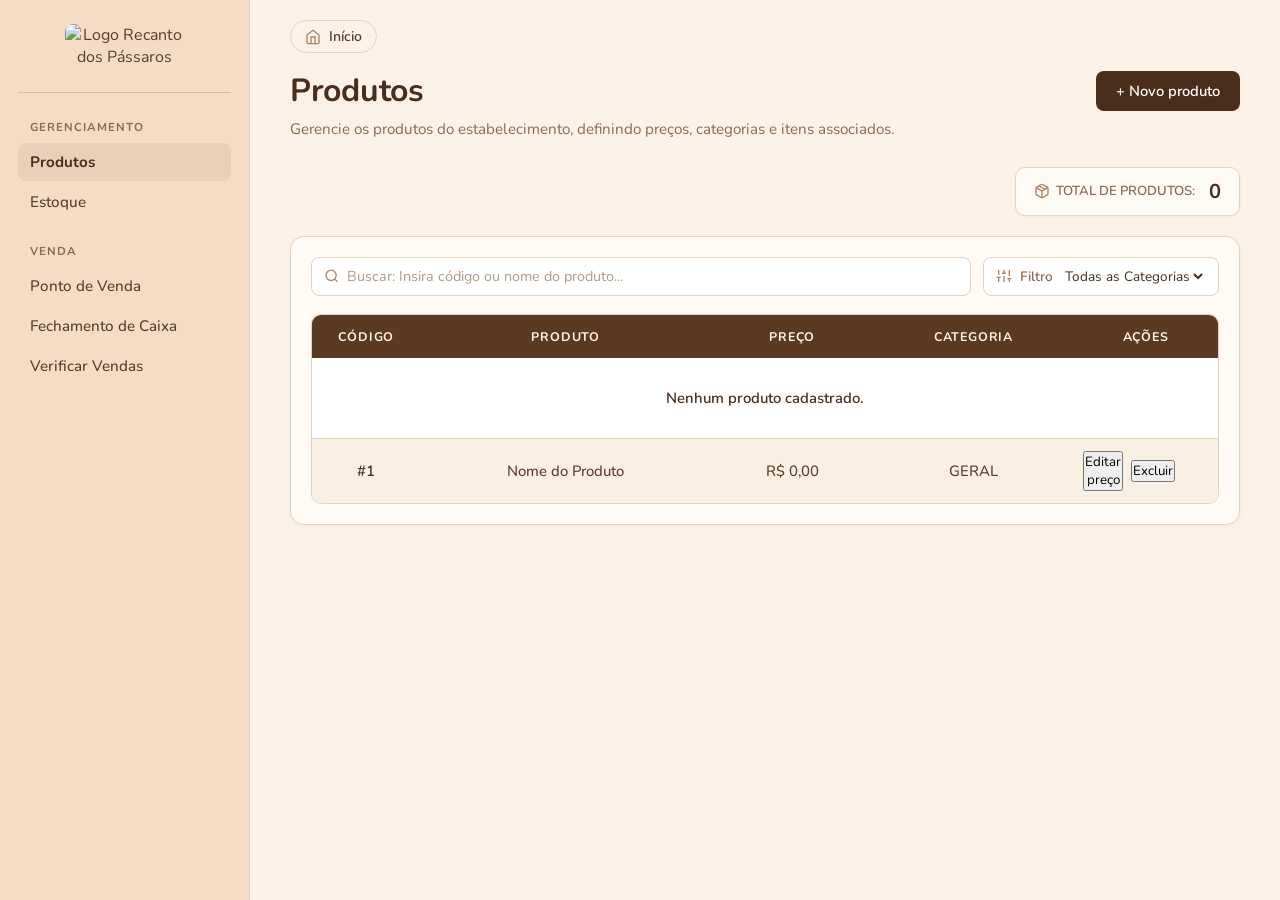
<file: RecantoDosPassaros/src/main/resources/templates/produtos.html>
<!DOCTYPE html>
<html lang="pt-BR" xmlns:th="http://www.thymeleaf.org">

<head>
    <meta charset="UTF-8">
    <meta name="viewport" content="width=device-width, initial-scale=1.0">
    <title>Produtos | Recanto dos Pássaros</title>

    <link rel="icon" type="image/jpeg" th:href="@{/pck_img/recanto-simbolo.jpg}" href="pck_img/recanto-simbolo.jpg">
    <link rel="stylesheet" th:href="@{/style.css}" href="style.css">
</head>
<body class="app-body page-produtos">

<input type="checkbox" id="toggle-modal" style="display: none;">

<div class="app-layout">
    <aside class="sidebar">
        <div class="sidebar-brand">
            <img th:src="@{/pck_img/recanto-logotipo.png}"
                 alt="Logo Recanto dos Pássaros"
                 class="sidebar-logo">
        </div>

        <nav class="sidebar-nav">
            <div class="nav-section">
                <span class="nav-section-title">Gerenciamento</span>
                <ul class="nav-list">
                    <li><a th:href="@{/recanto/produtos}" class="nav-item active">Produtos</a></li>
                    <li><a th:href="@{/recanto/estoque}" class="nav-item">Estoque</a></li>
                </ul>
            </div>

            <div class="nav-section">
                <span class="nav-section-title">Venda</span>
                <ul class="nav-list">
                    <li><a th:href="@{/recanto/pdv}" class="nav-item">Ponto de Venda</a></li>
                    <li><a th:href="@{/recanto/fechamento-caixa}" class="nav-item">Fechamento de Caixa</a></li>
                    <li><a th:href="@{/recanto/pdv/verificar}" class="nav-item">Verificar Vendas</a></li>
                </ul>
            </div>
        </nav>
    </aside>

    <main class="main-content">
        <header class="topbar">
            <a th:href="@{/recanto/pdv}" class="btn-inicio">
                <svg width="16" height="16" viewBox="0 0 24 24" fill="none" stroke="currentColor" stroke-width="2">
                    <path d="M3 9l9-7 9 7v11a2 2 0 0 1-2 2H5a2 2 0 0 1-2-2z"></path>
                    <polyline points="9 22 9 12 15 12 15 22"></polyline>
                </svg>
                Início
            </a>
        </header>

        <div class="content-body">
            <div class="section-header-bar">
                <div class="title-with-help">
                    <h1>Produtos</h1>
                </div>
                <div class="action-buttons">
                    <label for="toggle-modal" class="btn-primary-action" style="cursor: pointer;">
                        + Novo produto
                    </label>
                </div>
            </div>

            <p class="section-description">Gerencie os produtos do estabelecimento, definindo preços, categorias e itens associados.</p>

            <div class="top-kpi-container">
                <div class="kpi-box">
                   <span class="kpi-box-label">
                       <svg width="16" height="16" viewBox="0 0 24 24" fill="none" stroke="currentColor" stroke-width="2">
                           <path d="M16.5 9.4l-9-5.19M21 16V8a2 2 0 0 0-1-1.73l-7-4a2 2 0 0 0-2 0l-7 4A2 2 0 0 0 3 8v8a2 2 0 0 0 1 1.73l7 4a2 2 0 0 0 2 0l7-4A2 2 0 0 0 21 16z"></path>
                           <polyline points="3.27 6.96 12 12.01 20.73 6.96"></polyline>
                           <line x1="12" y1="22.08" x2="12" y2="12"></line>
                       </svg>
                       TOTAL DE PRODUTOS:
                   </span>
                    <span class="kpi-box-value" th:text="${totalProdutos}">0</span>
                </div>
            </div>

            <div class="table-wrapper-card">
                <div class="filter-bar">
                    <div class="search-box">
                        <svg width="16" height="16" viewBox="0 0 24 24" fill="none" stroke="currentColor" stroke-width="2">
                            <circle cx="11" cy="11" r="8"></circle>
                            <line x1="21" y1="21" x2="16.65" y2="16.65"></line>
                        </svg>
                        <input type="text" id="inputBusca" onkeyup="filtrarTabela()" placeholder="Buscar: Insira código ou nome do produto...">
                    </div>

                    <div class="filter-dropdown">
                        <svg width="16" height="16" viewBox="0 0 24 24" fill="none" stroke="currentColor" stroke-width="2">
                            <line x1="4" y1="21" x2="4" y2="14"></line>
                            <line x1="4" y1="10" x2="4" y2="3"></line>
                            <line x1="12" y1="21" x2="12" y2="12"></line>
                            <line x1="12" y1="8" x2="12" y2="3"></line>
                            <line x1="20" y1="21" x2="20" y2="16"></line>
                            <line x1="20" y1="12" x2="20" y2="3"></line>
                            <line x1="1" y1="14" x2="7" y2="14"></line>
                            <line x1="9" y1="8" x2="15" y2="8"></line>
                            <line x1="17" y1="16" x2="23" y2="16"></line>
                        </svg>
                        <span style="font-size: 0.85rem; font-weight: 600;">Filtro</span>
                        <select id="filtroCategoria" onchange="filtrarTabela()" style="border: none; outline: none; background: transparent; font-size: 0.85rem;">
                            <option value="">Todas as Categorias</option>
                            <option value="DOCE">Doce</option>
                            <option value="SALGADO">Salgado</option>
                            <option value="LANCHE">Lanche</option>
                            <option value="BEBIDA">Bebida</option>
                            <option value="REFEIÇÃO">Refeição</option>
                        </select>
                    </div>
                </div>

                <div class="table-container">
                    <table class="data-table">
                        <thead>
                        <tr>
                            <th>CÓDIGO</th>
                            <th>PRODUTO</th>
                            <th>PREÇO</th>
                            <th>CATEGORIA</th>
                            <th>AÇÕES</th>
                        </tr>
                        </thead>
                        <tbody id="productTableBody">
                        <tr th:if="${#lists.isEmpty(produtos)}">
                            <td colspan="5" style="padding: 30px; text-align: center;">
                                <p style="font-weight: 600; color: var(--primary-color);">Nenhum produto cadastrado.</p>
                            </td>
                        </tr>

                        <tr th:each="p : ${produtos}">
                            <td th:text="${'#' + p.codigo}">#1</td>
                            <td th:text="${p.nome}">Nome do Produto</td>
                            <td>
                                <span th:id="'preco-texto-' + ${p.codigo}"
                                      th:text="${'R$ ' + #numbers.formatDecimal(p.preco, 1, 'COMMA', 2, 'POINT')}">
                                    R$ 0,00
                                </span>

                                <form th:id="'preco-form-' + ${p.codigo}"
                                      th:action="@{/recanto/produtos/atualizar-preco/{id}(id=${p.codigo})}"
                                      method="post"
                                      style="display: none; align-items: center; gap: 6px;">
                                    <input type="number" step="0.01" min="0" name="preco"
                                           th:value="${p.preco}" required
                                           style="width: 90px; padding: 4px 6px;">
                                    <button type="submit" class="btn-save" style="padding: 4px 8px;">Salvar</button>
                                    <button type="button" class="btn-cancel" style="padding: 4px 8px;"
                                            th:onclick="'habilitarEdicao(' + ${p.codigo} + ')'">Cancelar</button>
                                </form>
                            </td>
                            <td th:text="${p.categoria != null ? p.categoria : 'GERAL'}">GERAL</td>
                            <td style="display: flex; gap: 8px; align-items: center;">
                                <button type="button"
                                        th:onclick="'habilitarEdicao(' + ${p.codigo} + ')'"
                                        title="Editar preço">
                                    Editar preço
                                </button>

                                <form th:action="@{/recanto/produtos/deletar}" method="post"
                                      onsubmit="return confirm('Deseja realmente excluir este produto?');"
                                      style="margin: 0;">
                                    <input type="hidden" name="id" th:value="${p.codigo}">
                                    <button type="submit" title="Excluir produto">Excluir</button>
                                </form>
                            </td>
                        </tr>
                        </tbody>
                    </table>
                </div>
            </div>
        </div>
    </main>
</div>

<div id="productModal" class="modal-overlay">
    <div class="modal-card">
        <div class="modal-header">
            <h2>Novo Produto</h2>
            <label for="toggle-modal" class="close-modal-btn">&times;</label>
        </div>

        <form th:action="@{/recanto/produtos}" method="post" id="productForm" class="modal-form">
            <div class="form-row">
                <div class="input-group">
                    <label for="modalName">Nome do Produto *</label>
                    <input type="text" id="modalName" name="nome" required placeholder="Ex: Pão de queijo">
                </div>
                <div class="input-group">
                    <label for="modalCategory">Categoria *</label>
                    <select id="modalCategory" name="categoria" required>
                        <option value="DOCE">Doce</option>
                        <option value="SALGADO">Salgado</option>
                        <option value="LANCHE">Lanche</option>
                        <option value="BEBIDA">Bebida</option>
                        <option value="REFEIÇÃO">Refeição</option>
                    </select>
                </div>
            </div>

            <div class="form-row">
                <div class="input-group">
                    <label for="modalPrice">Preço (R$) *</label>
                    <input type="number" step="0.01" min="0" id="modalPrice" name="preco" required placeholder="0,00">
                </div>
                <div class="input-group">
                    <label for="modalStock">Quantidade em Estoque</label>
                    <input type="number" min="0" id="modalStock" name="quantidade" value="0" placeholder="0">
                </div>
            </div>

            <div class="form-row">
                <div class="input-group" style="flex: 1;">
                    <label for="modalMinStock">Quantidade Mínima</label>
                    <input type="number" min="0" id="modalMinStock" name="quantidadeMinima" value="0" placeholder="0">
                </div>
            </div>

            <div class="modal-actions">
                <label for="toggle-modal" class="btn-cancel" style="cursor: pointer; display: inline-flex; align-items: center;">Cancelar</label>
                <button type="submit" class="btn-save">Salvar Produto</button>
            </div>
        </form>
    </div>
</div>

<script>
    function habilitarEdicao(codigo) {
        var spanTexto = document.getElementById('preco-texto-' + codigo);
        var formEdicao = document.getElementById('preco-form-' + codigo);

        if (spanTexto.style.display !== 'none') {
            spanTexto.style.display = 'none';
            formEdicao.style.display = 'inline-flex';
        } else {
            spanTexto.style.display = 'inline';
            formEdicao.style.display = 'none';
        }
    }

    function filtrarTabela() {
        var inputBusca = document.getElementById('inputBusca');
        var filtroTexto = inputBusca.value.toLowerCase();
        var selectCategoria = document.getElementById('filtroCategoria');
        var filtroCategoria = selectCategoria.value.toUpperCase();
        var tabela = document.getElementById('productTableBody');
        var linhas = tabela.getElementsByTagName('tr');

        for (var i = 0; i < linhas.length; i++) {
            var linha = linhas[i];
            if (linha.getElementsByTagName('td').length <= 1) continue;

            var colunaCodigo = linha.getElementsByTagName('td')[0];
            var colunaNome = linha.getElementsByTagName('td')[1];
            var colunaCategoria = linha.getElementsByTagName('td')[3];

            if (colunaCodigo && colunaNome && colunaCategoria) {
                var textoCodigo = colunaCodigo.textContent || colunaCodigo.innerText;
                var textoNome = colunaNome.textContent || colunaNome.innerText;
                var textoCategoria = colunaCategoria.textContent || colunaCategoria.innerText.trim().toUpperCase();

                var atendeBusca = textoCodigo.toLowerCase().indexOf(filtroTexto) > -1 || textoNome.toLowerCase().indexOf(filtroTexto) > -1;
                var atendeCategoria = filtroCategoria === "" || textoCategoria === filtroCategoria;

                if (atendeBusca && atendeCategoria) {
                    linha.style.display = "";
                } else {
                    linha.style.display = "none";
                }
            }
        }
    }
</script>
</body>
</html>
</file>
<file: RecantoDosPassaros/src/main/resources/templates/style.css>
/* style.css - Recanto dos Pássaros */

/* fonte leve (precisa de internet p/ funcionar) */
@import url('https://fonts.googleapis.com/css2?family=Nunito:wght@400;500;600;700&display=swap');

/* =========================================================
   TOKENS DE COR (hierarquia)
   --text-strong : títulos, valores, o que mais importa
   --text-body   : texto corrente
   --text-muted  : descrições, apoio
   --icon        : ícones SVG (marrom claro)
   ========================================================= */
:root {
    --bg-sidebar: #f5dcc4;
    --bg-main: #fcf2e8;
    --bg-card: #fffaf4;
    --bg-hover: #ebd0b9;
    --bg-row-alt: #f9efe3;

    --primary-color: #492e1b;
    --accent-brown: #7c4a2a;
    --border-color: #5b3a21;
    --line-soft: #e6d3bf;

    --text-strong: #492e1b;
    --text-body: #5a3d29;
    --text-muted: #8a6a52;
    --icon: #a98467;

    --ok: #5f7a45;
    --ok-bg: #e8efdd;
    --pending: #9a6a2f;
    --pending-bg: #f6e6cc;

    --table-header: #5c3a21;
    --table-header-text: #fdf3e9;

    --radius: 10px;
    --font: 'Nunito', 'Segoe UI', Tahoma, Geneva, Verdana, sans-serif;
}

* {
    box-sizing: border-box;
    margin: 0;
    padding: 0;
    font-family: var(--font);
}

body.app-body {
    background-color: var(--bg-main);
    color: var(--text-body);
    display: flex;
    height: 100vh;
    overflow: hidden;
    font-weight: 400;
}

.app-layout {
    display: flex;
    width: 100%;
    height: 100%;
}

/* ---------- Ícones SVG ---------- */
svg[fill="#757575"] { fill: var(--icon); }
svg[stroke="#757575"] { stroke: var(--icon); }
.search-box svg,
.pdv-search-bar svg,
.filter-dropdown svg,
.btn-inicio svg,
.pdv-cart-header svg,
.kpi-box-label svg {
    color: var(--icon);
}

/* ---------- Sidebar ---------- */
.sidebar {
    width: 250px;
    background-color: var(--bg-sidebar);
    border-right: 1px solid var(--line-soft);
    display: flex;
    flex-direction: column;
    padding: 24px 18px;
    overflow-y: auto;
}

.sidebar-brand {
    display: flex;
    flex-direction: column;
    align-items: center;
    text-align: center;
    margin-bottom: 26px;
    padding-bottom: 18px;
    border-bottom: 1px solid rgba(91, 58, 33, 0.2);
}

.sidebar-logo {
    width: 120px;
    height: auto;
    margin-bottom: 6px;
    border-radius: 8px;
}

.sidebar-nav {
    display: flex;
    flex-direction: column;
    gap: 22px;
}

.nav-section-title {
    font-size: 0.72rem;
    font-weight: 700;
    color: var(--text-muted);
    text-transform: uppercase;
    letter-spacing: 1px;
    margin-bottom: 8px;
    display: block;
    padding-left: 12px;
}

.nav-list {
    list-style: none;
    display: flex;
    flex-direction: column;
    gap: 2px;
}

.nav-item {
    display: flex;
    align-items: center;
    gap: 10px;
    padding: 9px 12px;
    border-radius: 8px;
    text-decoration: none;
    color: var(--text-body);
    font-weight: 500;
    font-size: 0.95rem;
    transition: background 0.2s, color 0.2s;
}

.nav-item:hover {
    background-color: rgba(235, 208, 185, 0.7);
    color: var(--text-strong);
}

.nav-item.active {
    background-color: var(--bg-hover);
    color: var(--text-strong);
    font-weight: 700;
}

/* ---------- Layout principal ---------- */
.main-content {
    flex: 1;
    display: flex;
    flex-direction: column;
    overflow-y: auto;
}

.topbar {
    padding: 20px 40px 6px 40px;
    display: flex;
    justify-content: flex-start;
    align-items: center;
}

.btn-inicio {
    background-color: transparent;
    border: 1px solid var(--line-soft);
    padding: 6px 14px;
    border-radius: 20px;
    font-weight: 600;
    cursor: pointer;
    color: var(--text-body);
    display: inline-flex;
    align-items: center;
    gap: 8px;
    text-decoration: none;
    font-size: 0.88rem;
    transition: background 0.2s, border-color 0.2s;
}

.btn-inicio:hover {
    background-color: #f7ebd9;
    border-color: var(--icon);
}

.content-body {
    padding: 10px 40px 40px 40px;
}

.section-header-bar,
.section-header-container {
    display: flex;
    justify-content: space-between;
    margin-bottom: 6px;
}

.section-header-bar { align-items: center; }
.section-header-container { align-items: flex-start; margin-bottom: 22px; }

.title-with-help h1,
.title-with-icon h1 {
    font-size: 2rem;
    color: var(--text-strong);
    display: inline-flex;
    align-items: center;
    gap: 12px;
    font-weight: 700;
    letter-spacing: -0.3px;
}

.section-description {
    color: var(--text-muted);
    font-size: 0.95rem;
    margin-top: 4px;
    margin-bottom: 26px;
    max-width: 620px;
    line-height: 1.5;
}

.section-description strong {
    color: var(--text-strong);
    font-weight: 700;
}

/* ---------- KPIs ---------- */
.top-kpi-container {
    display: flex;
    justify-content: flex-end;
    margin-top: -62px;
    margin-bottom: 20px;
}

.kpi-box {
    background-color: var(--bg-card);
    border: 1px solid var(--line-soft);
    border-radius: var(--radius);
    padding: 10px 18px;
    display: flex;
    align-items: center;
    gap: 14px;
    box-shadow: 0 1px 3px rgba(73, 46, 27, 0.06);
}

.kpi-box-label {
    font-weight: 600;
    font-size: 0.82rem;
    color: var(--text-muted);
    display: flex;
    align-items: center;
    gap: 6px;
}

.kpi-box-value {
    font-size: 1.25rem;
    font-weight: 700;
    color: var(--text-strong);
}

.kpi-cards-container {
    display: flex;
    gap: 16px;
    margin-bottom: 24px;
}

.kpi-card {
    background: var(--bg-card);
    border: 1px solid var(--line-soft);
    border-radius: 12px;
    padding: 12px 22px;
    display: flex;
    align-items: center;
    gap: 14px;
    min-width: 260px;
    box-shadow: 0 1px 3px rgba(73, 46, 27, 0.06);
}

.kpi-icon {
    display: inline-flex;
    align-items: center;
}

.kpi-content { width: 100%; }

.kpi-content span {
    font-size: 0.8rem;
    font-weight: 600;
    color: var(--text-muted);
    display: block;
    margin-bottom: 2px;
}

.kpi-content strong {
    font-size: 1.2rem;
    font-weight: 700;
    color: var(--text-strong);
}

.kpi-card.pending strong { color: var(--pending); }

/* ---------- Cards de tabela e filtros ---------- */
.table-wrapper-card,
.table-container-card {
    background-color: var(--bg-card);
    border: 1px solid var(--line-soft);
    border-radius: 14px;
    padding: 20px;
    box-shadow: 0 1px 4px rgba(73, 46, 27, 0.05);
}

.filter-bar {
    display: flex;
    gap: 12px;
    margin-bottom: 18px;
    flex-wrap: wrap;
}

.search-box,
.filter-dropdown {
    background-color: #ffffff;
    border: 1px solid var(--line-soft);
    border-radius: 8px;
    padding: 8px 12px;
    display: flex;
    align-items: center;
    gap: 8px;
    transition: border-color 0.2s, box-shadow 0.2s;
}

.search-box:focus-within,
.filter-dropdown:focus-within {
    border-color: var(--icon);
    box-shadow: 0 0 0 3px rgba(169, 132, 103, 0.18);
}

.search-box { flex: 1; min-width: 280px; }

.search-box input,
.filter-dropdown select {
    border: none;
    outline: none;
    background: transparent;
    width: 100%;
    font-size: 0.9rem;
    color: var(--text-strong);
}

.search-box input::placeholder { color: #b39a86; }

.filter-dropdown {
    font-size: 0.88rem;
    font-weight: 600;
    color: var(--text-muted);
    gap: 8px;
}

.filter-dropdown select { cursor: pointer; width: auto; }

/* ---------- Tabelas ---------- */
.table-container {
    width: 100%;
    overflow-x: auto;
}

.data-table,
.custom-table {
    width: 100%;
    border-collapse: separate;
    border-spacing: 0;
    background: #ffffff;
    border: 1px solid var(--line-soft);
    border-radius: 10px;
    overflow: hidden;
}

.data-table { table-layout: fixed; }

.data-table th,
.custom-table th {
    background-color: var(--table-header);
    color: var(--table-header-text);
    text-align: center;
    padding: 13px 10px;
    font-size: 0.78rem;
    font-weight: 700;
    letter-spacing: 0.8px;
}

.data-table td,
.custom-table td {
    padding: 12px 10px;
    text-align: center;
    border-bottom: 1px solid var(--line-soft);
    font-size: 0.93rem;
    color: var(--text-body);
    vertical-align: middle;
    font-weight: 500;
}

.data-table td:first-child,
.custom-table td:first-child {
    color: var(--text-strong);
    font-weight: 600;
}

.data-table tbody tr:last-child td,
.custom-table tbody tr:last-child td {
    border-bottom: none;
}

.data-table tbody tr:nth-child(even),
.custom-table tbody tr:nth-child(even) {
    background-color: var(--bg-row-alt);
}

.data-table tbody tr:hover,
.custom-table tbody tr:hover {
    background-color: #f5e6d3;
}

/* Larguras das colunas (Produtos e Estoque têm 5 colunas) */
.data-table th:nth-child(1), .data-table td:nth-child(1) { width: 26%; }
.data-table th:nth-child(2), .data-table td:nth-child(2) { width: 20%; }
.data-table th:nth-child(3), .data-table td:nth-child(3) { width: 20%; }
.data-table th:nth-child(4), .data-table td:nth-child(4) { width: 20%; }
.data-table th:nth-child(5), .data-table td:nth-child(5) { width: 14%; }

.inline-form {
    display: inline-flex;
    gap: 6px;
    align-items: center;
    justify-content: center;
}

.inline-input {
    width: 76px;
    padding: 4px 6px;
    border: 1px solid var(--line-soft);
    border-radius: 6px;
    text-align: center;
    font-size: 0.9rem;
    font-weight: 600;
    color: var(--text-strong);
    background: #fff;
}

.inline-input:focus {
    outline: none;
    border-color: var(--icon);
}

.btn-icon-action,
.btn-remove {
    background: none;
    border: none;
    cursor: pointer;
    padding: 4px;
    color: var(--icon);
    display: inline-flex;
    align-items: center;
    justify-content: center;
    border-radius: 6px;
    transition: color 0.15s, background 0.15s;
}

.btn-icon-action:hover,
.btn-remove:hover {
    color: var(--accent-brown);
    background: #f3e2cf;
}

/* ---------- Larguras por página (classe no <body>) ---------- */
/* Produtos: o botão "+ Novo produto" ocupa o canto direito do cabeçalho,
   então o KPI desce para baixo da descrição em vez de subir sobre ele */
body.page-produtos .top-kpi-container {
    margin-top: 0;
    margin-bottom: 20px;
}

/* Produtos: CÓDIGO | PRODUTO | PREÇO | CATEGORIA | AÇÕES */
body.page-produtos .data-table th:nth-child(1),
body.page-produtos .data-table td:nth-child(1) { width: 12%; }
body.page-produtos .data-table th:nth-child(2),
body.page-produtos .data-table td:nth-child(2) { width: 32%; }
body.page-produtos .data-table th:nth-child(3),
body.page-produtos .data-table td:nth-child(3) { width: 18%; }
body.page-produtos .data-table th:nth-child(4),
body.page-produtos .data-table td:nth-child(4) { width: 22%; }
body.page-produtos .data-table th:nth-child(5),
body.page-produtos .data-table td:nth-child(5) { width: 16%; }

/* Estoque: PRODUTO | QUANTIDADE | QTD MÍNIMA | VALOR ESTOQUE | AÇÕES */
body.page-estoque .data-table th:nth-child(1),
body.page-estoque .data-table td:nth-child(1) { width: 32%; }
body.page-estoque .data-table th:nth-child(2),
body.page-estoque .data-table td:nth-child(2) { width: 16%; }
body.page-estoque .data-table th:nth-child(3),
body.page-estoque .data-table td:nth-child(3) { width: 18%; }
body.page-estoque .data-table th:nth-child(4),
body.page-estoque .data-table td:nth-child(4) { width: 20%; }
body.page-estoque .data-table th:nth-child(5),
body.page-estoque .data-table td:nth-child(5) { width: 14%; }

/* ---------- Botões ---------- */
.btn-primary-action {
    background-color: var(--primary-color);
    color: #ffffff;
    border: none;
    border-radius: 8px;
    padding: 10px 20px;
    font-weight: 600;
    font-size: 0.92rem;
    cursor: pointer;
    text-decoration: none;
    transition: background 0.2s;
    display: inline-flex;
    align-items: center;
    gap: 6px;
}

.btn-primary-action:hover { background-color: #342012; }

/* ---------- Status ---------- */
.status-pago,
.status-pendente,
.status-fechado {
    display: inline-block;
    padding: 3px 12px;
    border-radius: 999px;
    font-size: 0.8rem;
    font-weight: 700;
    letter-spacing: 0.3px;
}

.status-pago,
.status-fechado { color: var(--ok); background: var(--ok-bg); }
.status-pendente { color: var(--pending); background: var(--pending-bg); }

.btn-status-toggle {
    border: none;
    cursor: pointer;
    font-family: var(--font);
    transition: filter 0.2s;
}

.btn-status-toggle:hover { filter: brightness(0.95); }

/* ---------- PDV ---------- */
.pdv-layout-grid {
    display: grid;
    grid-template-columns: 1fr 370px;
    gap: 24px;
    align-items: start;
}

.pdv-catalog {
    display: flex;
    flex-direction: column;
    gap: 18px;
}

.pdv-search-bar {
    background-color: #ffffff;
    border: 1px solid var(--line-soft);
    border-radius: 10px;
    padding: 12px 16px;
    display: flex;
    align-items: center;
    gap: 10px;
    transition: border-color 0.2s, box-shadow 0.2s;
}

.pdv-search-bar:focus-within {
    border-color: var(--icon);
    box-shadow: 0 0 0 3px rgba(169, 132, 103, 0.18);
}

.pdv-search-bar input {
    border: none;
    outline: none;
    width: 100%;
    font-size: 1rem;
    font-weight: 500;
    background: transparent;
    color: var(--text-strong);
}

.pdv-search-bar input::placeholder { color: #b39a86; }

.pdv-products-grid {
    display: grid;
    grid-template-columns: repeat(auto-fill, minmax(185px, 1fr));
    gap: 14px;
}

.pdv-product-card {
    background: var(--bg-card);
    border: 1px solid var(--line-soft);
    border-radius: 12px;
    overflow: hidden;
    cursor: pointer;
    transition: transform 0.12s, box-shadow 0.12s, border-color 0.12s;
    display: flex;
    flex-direction: column;
    padding: 14px;
}

.pdv-product-card:hover {
    transform: translateY(-2px);
    border-color: var(--icon);
    box-shadow: 0 4px 12px rgba(73, 46, 27, 0.1);
}

.pdv-product-card:active { transform: translateY(0); }

.pdv-product-info {
    display: flex;
    flex-direction: column;
    gap: 4px;
}

.pdv-product-code {
    font-size: 0.75rem;
    color: var(--text-muted);
    font-weight: 600;
}

.pdv-product-title {
    font-weight: 700;
    font-size: 1rem;
    color: var(--text-strong);
    line-height: 1.25;
}

.pdv-product-category {
    font-size: 0.7rem;
    color: var(--text-muted);
    background: #f3e2cf;
    padding: 2px 8px;
    border-radius: 999px;
    width: fit-content;
    margin-top: 2px;
    letter-spacing: 0.4px;
    font-weight: 600;
}

.pdv-product-price {
    font-size: 1.1rem;
    font-weight: 700;
    color: var(--accent-brown);
    margin-top: 8px;
}

.pdv-cart-panel {
    background: var(--bg-card);
    border: 1px solid var(--line-soft);
    border-radius: 14px;
    display: flex;
    flex-direction: column;
    padding: 18px;
    height: calc(100vh - 180px);
    position: sticky;
    top: 20px;
    box-shadow: 0 1px 4px rgba(73, 46, 27, 0.05);
}

.pdv-cart-header {
    font-size: 1.05rem;
    font-weight: 700;
    margin-bottom: 14px;
    border-bottom: 1px solid var(--line-soft);
    padding-bottom: 10px;
    color: var(--text-strong);
    display: flex;
    justify-content: space-between;
    align-items: center;
}

.pdv-cart-items {
    flex: 1;
    overflow-y: auto;
    display: flex;
    flex-direction: column;
    gap: 8px;
    margin-bottom: 14px;
    padding-right: 4px;
}

.pdv-cart-item {
    display: flex;
    justify-content: space-between;
    align-items: center;
    padding: 10px 12px;
    background: #ffffff;
    border: 1px solid var(--line-soft);
    border-radius: 8px;
    font-size: 0.9rem;
    color: var(--text-strong);
}

.pdv-cart-item small { color: var(--text-muted) !important; }

.btn-qty {
    background: #f7ebd9;
    border: 1px solid var(--line-soft);
    border-radius: 6px;
    width: 26px;
    height: 26px;
    font-weight: 700;
    cursor: pointer;
    color: var(--text-strong);
    transition: background 0.15s;
}

.btn-qty:hover { background: var(--bg-hover); }

.pdv-cart-summary {
    border-top: 1px solid var(--line-soft);
    padding-top: 14px;
    display: flex;
    flex-direction: column;
    gap: 12px;
}

.cart-total-container {
    display: flex;
    justify-content: space-between;
    align-items: center;
    padding: 4px 2px;
    font-size: 1rem;
    font-weight: 600;
    color: var(--text-muted);
}

.cart-total-value {
    color: var(--text-strong);
    font-size: 1.5rem;
    font-weight: 700;
}

.btn-finalize {
    background-color: var(--primary-color);
    color: #ffffff;
    border: none;
    padding: 13px;
    border-radius: 8px;
    font-size: 1rem;
    font-weight: 700;
    cursor: pointer;
    text-align: center;
    transition: background 0.2s;
}

.btn-finalize:hover { background-color: #342012; }

/* ---------- Modais ---------- */
#toggle-modal:checked ~ .modal-overlay,
body:has(#toggle-modal:checked) #productModal {
    display: flex !important;
    opacity: 1 !important;
    visibility: visible !important;
}

.modal-overlay {
    display: none;
    position: fixed;
    top: 0;
    left: 0;
    width: 100%;
    height: 100%;
    background-color: rgba(52, 32, 18, 0.45);
    justify-content: center;
    align-items: center;
    z-index: 1000;
}

.modal-card {
    background-color: var(--bg-main);
    border: 1px solid var(--line-soft);
    border-radius: 14px;
    width: 100%;
    max-width: 520px;
    padding: 26px;
    box-shadow: 0 10px 30px rgba(52, 32, 18, 0.2);
}

#modalItensVenda .modal-card { max-width: 620px; }

.modal-header {
    display: flex;
    justify-content: space-between;
    align-items: center;
    margin-bottom: 20px;
    border-bottom: 1px solid var(--line-soft);
    padding-bottom: 12px;
}

.modal-header h2 {
    font-size: 1.3rem;
    font-weight: 700;
    color: var(--text-strong);
}

.close-modal-btn {
    cursor: pointer;
    font-size: 1.5rem;
    color: var(--icon);
    font-weight: 600;
    background: none;
    border: none;
    line-height: 1;
    transition: color 0.2s;
}

.close-modal-btn:hover { color: var(--text-strong); }

.modal-form {
    display: flex;
    flex-direction: column;
    gap: 15px;
}

.form-row { display: flex; gap: 15px; }

.input-group {
    flex: 1;
    display: flex;
    flex-direction: column;
    gap: 5px;
}

.input-group label {
    font-size: 0.82rem;
    font-weight: 600;
    color: var(--text-body);
}

.input-group input,
.input-group select {
    padding: 9px 11px;
    border: 1px solid var(--line-soft);
    border-radius: 8px;
    font-size: 0.92rem;
    background-color: #ffffff;
    color: var(--text-strong);
}

.input-group input:focus,
.input-group select:focus {
    outline: none;
    border-color: var(--icon);
    box-shadow: 0 0 0 3px rgba(169, 132, 103, 0.18);
}

.modal-actions {
    display: flex;
    justify-content: flex-end;
    gap: 10px;
    margin-top: 8px;
}

.btn-cancel {
    background-color: transparent;
    border: 1px solid var(--line-soft);
    padding: 8px 16px;
    border-radius: 8px;
    cursor: pointer;
    color: var(--text-body);
    font-weight: 600;
    transition: background 0.2s;
}

.btn-cancel:hover { background: #f7ebd9; }

.btn-save {
    background-color: var(--primary-color);
    color: #ffffff;
    border: none;
    padding: 8px 20px;
    border-radius: 8px;
    cursor: pointer;
    font-weight: 600;
    transition: background 0.2s;
}

.btn-save:hover { background-color: #342012; }

.user-info {
    text-align: right;
    font-size: 0.9rem;
    color: var(--text-strong);
}

.user-info span {
    font-size: 0.75rem;
    color: var(--text-muted);
    display: block;
}

/* ---------- Scrollbar discreta ---------- */
::-webkit-scrollbar { width: 8px; height: 8px; }
::-webkit-scrollbar-thumb { background: #d9c1a8; border-radius: 8px; }
::-webkit-scrollbar-thumb:hover { background: var(--icon); }
</file>
